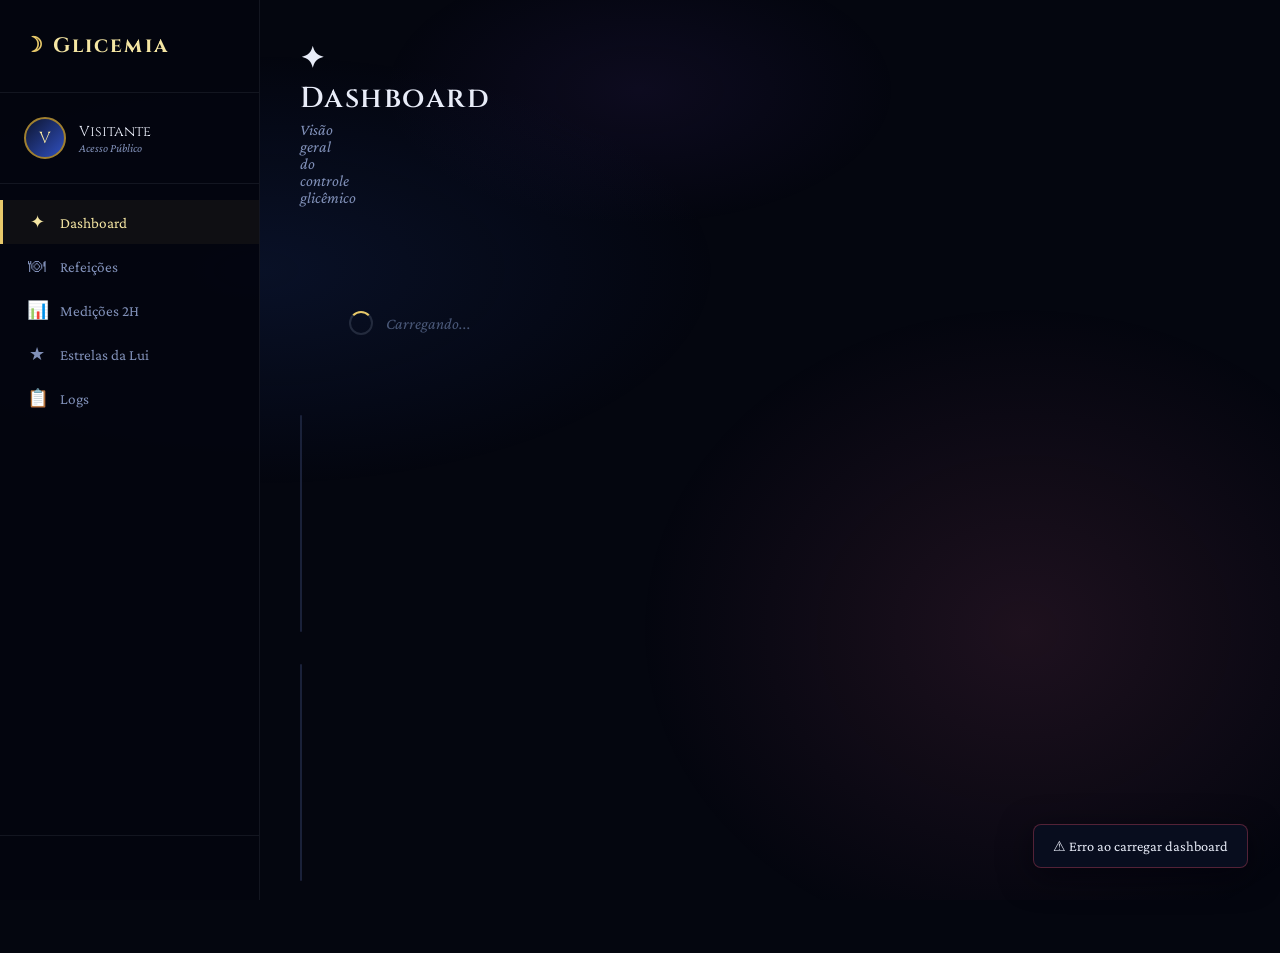
<file: index.html>
<!DOCTYPE html>
<html lang="pt-BR">
<head>
  <meta charset="UTF-8"/>
  <meta name="viewport" content="width=device-width, initial-scale=1.0"/>
  <title>Glicemia • Sistema Estrelado</title>
  <link rel="preconnect" href="https://fonts.googleapis.com">
  <link href="https://fonts.googleapis.com/css2?family=Cinzel:wght@400;600;700&family=Crimson+Pro:ital,wght@0,300;0,400;1,300&display=swap" rel="stylesheet">
  <link rel="stylesheet" href="css/style.css"/>
</head>
<body>
  <div class="stars" id="stars"></div>
  <div class="nebula"></div>
  <div style="display: flex; flex-direction: column; align-items: center; justify-content: center; height: 100vh; color: white; font-family: 'Cinzel', serif;">
    <h1 style="font-size: 3rem; margin-bottom: 1rem;">Glicemia</h1>
    <p style="font-size: 1.2rem; opacity: 0.8;">✦ Entrando no Sistema...</p>
  </div>

  <script>
    // Gerar estrelas animadas
    const starsEl = document.getElementById('stars');
    for (let i = 0; i < 200; i++) {
      const star = document.createElement('div');
      star.className = 'star';
      star.style.cssText = `left:${Math.random()*100}%; top:${Math.random()*100}%; width:${Math.random()*3+1}px; height:${Math.random()*3+1}px; animation-delay:${Math.random()*4}s; animation-duration:${Math.random()*3+2}s;`;
      starsEl.appendChild(star);
    }
    
    // Redirecionamento automático
    setTimeout(() => {
      window.location.href = 'pages/dashboard.html';
    }, 1000);
  </script>
</body>
</html>
</file>
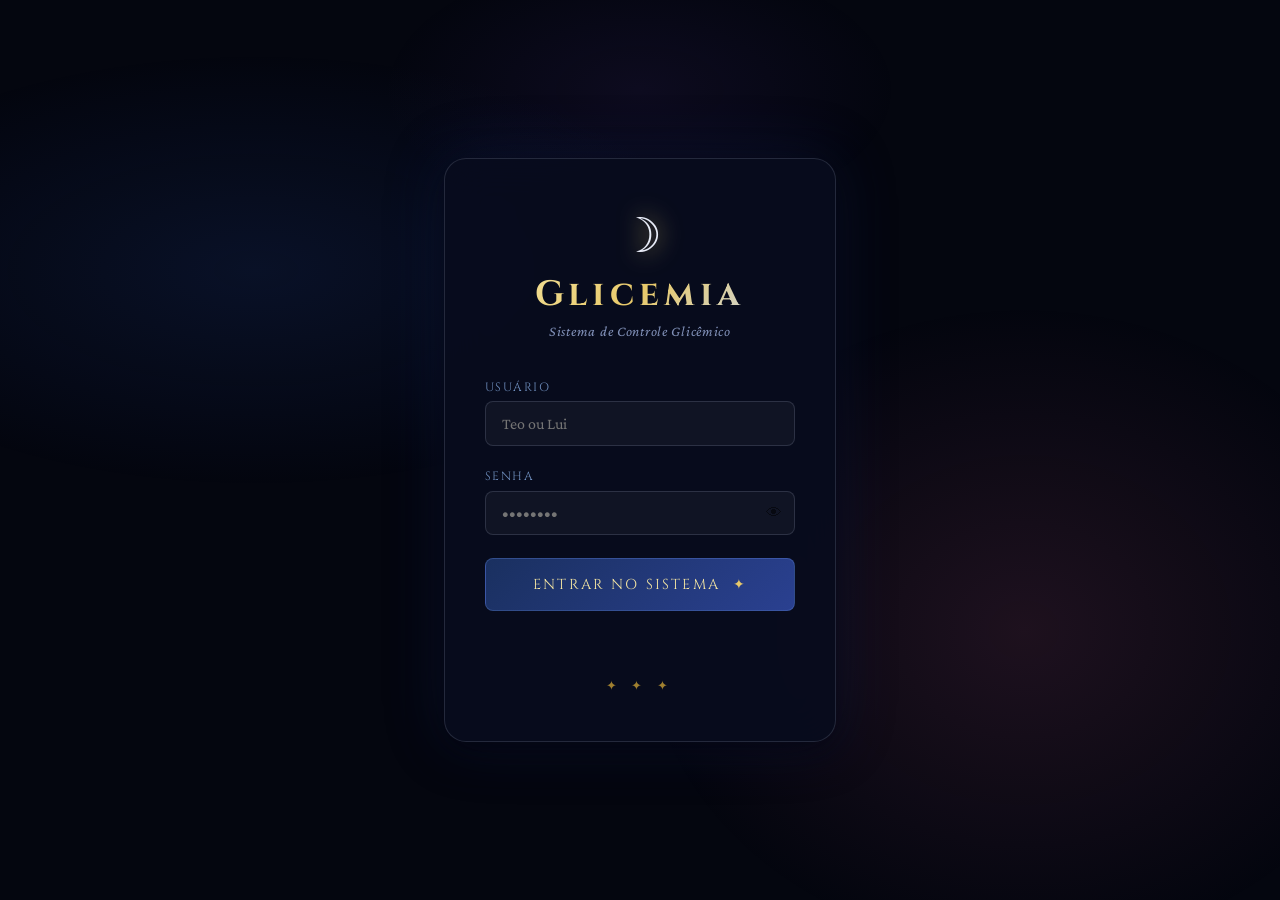
<file: frontend/index.html>
<!DOCTYPE html>
<html lang="pt-BR">
<head>
  <meta charset="UTF-8"/>
  <meta name="viewport" content="width=device-width, initial-scale=1.0"/>
  <title>Glicemia • Sistema Estrelado</title>
  <link rel="preconnect" href="https://fonts.googleapis.com">
  <link href="https://fonts.googleapis.com/css2?family=Cinzel:wght@400;600;700&family=Crimson+Pro:ital,wght@0,300;0,400;1,300&display=swap" rel="stylesheet">
  <link rel="stylesheet" href="css/style.css"/>
</head>
<body class="login-page">

  <!-- Estrelas animadas -->
  <div class="stars" id="stars"></div>
  <div class="nebula"></div>

  <main class="login-container">
    <div class="login-card">
      <div class="login-logo">
        <div class="moon-icon">☽</div>
        <h1>Glicemia</h1>
        <p class="login-subtitle">Sistema de Controle Glicêmico</p>
      </div>

      <form class="login-form" id="loginForm">
        <div class="form-group">
          <label for="username">Usuário</label>
          <input type="text" id="username" placeholder="Teo ou Lui" autocomplete="username" required/>
        </div>
        <div class="form-group">
          <label for="password">Senha</label>
          <div class="input-eye">
            <input type="password" id="password" placeholder="••••••••" autocomplete="current-password" required/>
            <button type="button" class="eye-btn" onclick="togglePassword()">👁</button>
          </div>
        </div>

        <button type="submit" class="btn-login" id="loginBtn">
          <span>Entrar no Sistema</span>
          <span class="btn-star">✦</span>
        </button>

        <div class="login-error" id="loginError"></div>
      </form>

      <div class="login-footer">
        <span class="star-deco">✦ ✦ ✦</span>
      </div>
    </div>
  </main>

  <script src="js/config.js"></script>
  <script src="js/api.js"></script>
  <script>
    // Gerar estrelas animadas
    const starsEl = document.getElementById('stars');
    for (let i = 0; i < 200; i++) {
      const star = document.createElement('div');
      star.className = 'star';
      star.style.cssText = `
        left:${Math.random()*100}%;
        top:${Math.random()*100}%;
        width:${Math.random()*3+1}px;
        height:${Math.random()*3+1}px;
        animation-delay:${Math.random()*4}s;
        animation-duration:${Math.random()*3+2}s;
      `;
      starsEl.appendChild(star);
    }

    // Redirecionar se já autenticado
    if (API.getToken()) {
      window.location.href = 'pages/dashboard.html';
    }

    function togglePassword() {
      const inp = document.getElementById('password');
      inp.type = inp.type === 'password' ? 'text' : 'password';
    }

    document.getElementById('loginForm').addEventListener('submit', async (e) => {
      e.preventDefault();
      const btn = document.getElementById('loginBtn');
      const errEl = document.getElementById('loginError');
      btn.disabled = true;
      btn.querySelector('span').textContent = 'Autenticando...';
      errEl.textContent = '';

      try {
        const data = await API.login(
          document.getElementById('username').value,
          document.getElementById('password').value
        );
        localStorage.setItem('token', data.token);
        localStorage.setItem('role', data.role);
        localStorage.setItem('username', data.username);
        window.location.href = 'pages/dashboard.html';
      } catch (err) {
        console.error('Login error:', err);
        if (err.message.includes('401')) {
          errEl.textContent = '✦ Usuário ou senha incorretos.';
        } else if (err.message.includes('403')) {
          errEl.textContent = '✦ Acesso negado pelo servidor (403).';
        } else {
          errEl.textContent = '✦ Erro de conexão com o servidor.';
        }
        btn.disabled = false;
        btn.querySelector('span').textContent = 'Entrar no Sistema';
      }
    });
  </script>
</body>
</html>
</file>
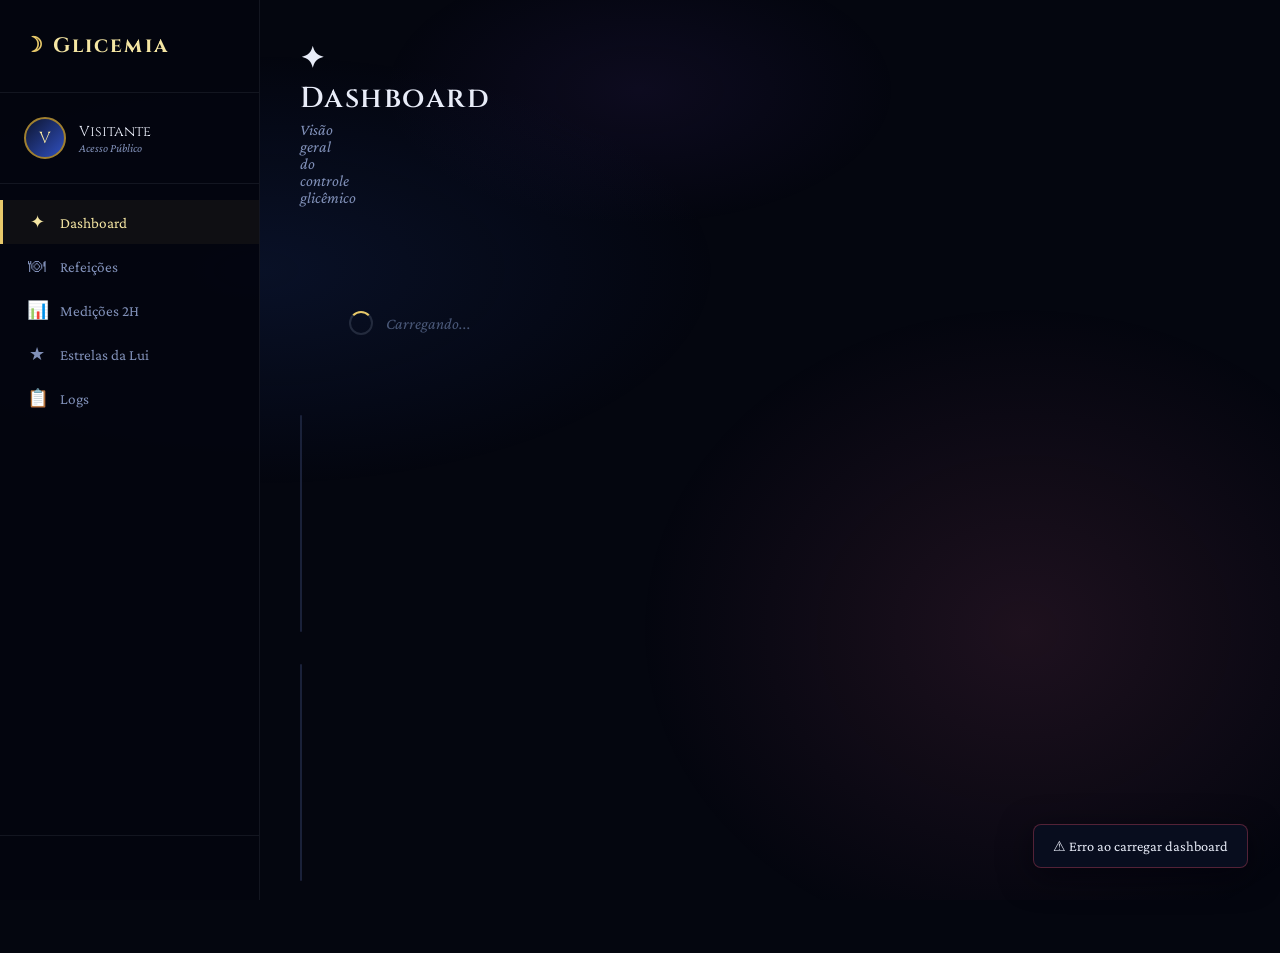
<file: pages/dashboard.html>
<!DOCTYPE html>
<html lang="pt-BR">
<head>
  <meta charset="UTF-8"/>
  <meta name="viewport" content="width=device-width, initial-scale=1.0"/>
  <title>Dashboard • Glicemia</title>
  <link rel="preconnect" href="https://fonts.googleapis.com">
  <link href="https://fonts.googleapis.com/css2?family=Cinzel:wght@400;600;700&family=Crimson+Pro:ital,wght@0,300;0,400;1,300&display=swap" rel="stylesheet">
  <link rel="stylesheet" href="../css/style.css"/>
</head>
<body>
<div class="stars" id="stars"></div>
<div class="nebula"></div>

<div class="app-layout">
  <!-- SIDEBAR -->
  <aside class="sidebar">
    <div class="sidebar-logo">
      <div class="brand"><span class="brand-moon">☽</span> Glicemia</div>
    </div>
    <div class="sidebar-user">
      <div class="user-avatar" id="sidebarAvatar">U</div>
      <div class="user-info">
        <div class="user-name" id="sidebarUsername">—</div>
        <div class="user-role" id="sidebarRole">—</div>
      </div>
    </div>
    <nav class="sidebar-nav">
      <a class="nav-item" data-page="dashboard.html" href="dashboard.html">
        <span class="nav-icon">✦</span> Dashboard
      </a>
      <a class="nav-item" data-page="refeicoes.html" href="refeicoes.html">
        <span class="nav-icon">🍽</span> Refeições
        <span class="nav-badge hidden" id="badgePendencias">0</span>
      </a>
      <a class="nav-item" data-page="medicoes.html" href="medicoes.html">
        <span class="nav-icon">📊</span> Medições 2H
      </a>
      <a class="nav-item" data-page="estrelas.html" href="estrelas.html">
        <span class="nav-icon">★</span> Estrelas da Lui
      </a>
      <a class="nav-item admin-only" data-page="logs.html" href="logs.html">
        <span class="nav-icon">📋</span> Logs
      </a>
    </nav>
    <div class="sidebar-bottom">
      <button class="btn-logout" id="btnLogout">↩ Sair</button>
    </div>
  </aside>

  <!-- MAIN -->
  <main class="main-content">
    <div class="page-header">
      <h1 class="page-title">✦ Dashboard</h1>
      <p class="page-subtitle">Visão geral do controle glicêmico</p>
    </div>

    <!-- ALERTAS -->
    <div class="alerts-section" id="alertsSection"></div>

    <!-- CARDS MÉTRICAS -->
    <div class="cards-grid" id="cardsGrid">
      <div class="loading"><div class="spinner"></div> Carregando...</div>
    </div>

    <!-- PENDÊNCIAS -->
    <div class="table-section" id="pendenciasSection" style="margin-bottom:2rem">
      <div class="table-header">
        <span class="table-title">⏳ Medições Pendentes</span>
        <a href="medicoes.html" class="btn btn-ghost text-sm">Ver todas</a>
      </div>
      <div id="pendenciasBody"><div class="loading"><div class="spinner"></div></div></div>
    </div>

    <!-- HISTÓRICO -->
    <div class="table-section">
      <div class="table-header">
        <span class="table-title">🍽 Últimas Refeições</span>
        <a href="refeicoes.html" class="btn btn-ghost text-sm">Ver todas</a>
      </div>
      <div id="historico" style="overflow-x:auto">
        <div class="loading"><div class="spinner"></div></div>
      </div>
    </div>
  </main>
</div>

<script src="../js/config.js"></script>
<script src="../js/api.js"></script>
<script>
// Estrelas de fundo
const starsEl = document.getElementById('stars');
for (let i = 0; i < 150; i++) {
  const s = document.createElement('div');
  s.className = 'star';
  s.style.cssText = `left:${Math.random()*100}%;top:${Math.random()*100}%;width:${Math.random()*2+1}px;height:${Math.random()*2+1}px;animation-delay:${Math.random()*4}s;animation-duration:${Math.random()*3+2}s`;
  starsEl.appendChild(s);
}

UI.setupNav();

async function loadDashboard() {
  try {
    const data = await API.getDashboard();

    // Alertas
    const alertsEl = document.getElementById('alertsSection');
    if (data.alertas && data.alertas.length) {
      alertsEl.innerHTML = data.alertas.map(a => {
        const cls = a.includes('CRÍTICO') ? 'alert-danger' : a.includes('elevada') ? 'alert-warning' : 'alert-info';
        return `<div class="alert ${cls}">${a}</div>`;
      }).join('');
    }

    // Badge pendências
    if (data.pendencias && data.pendencias.length) {
      const b = document.getElementById('badgePendencias');
      b.textContent = data.pendencias.length;
      b.classList.remove('hidden');
    }

    // CARDS
    const glicemiaClass = UI.glicemiaClass(data.ultimaGlicemia);
    const glicemiaStatus = data.statusUltimaGlicemia === 'NORMAL' ? '✦ Nível seguro'
      : data.statusUltimaGlicemia === 'PERIGO_BAIXO' ? '⬇ Hipoglicemia!'
      : data.statusUltimaGlicemia === 'PERIGO_ALTO' ? '⬆ Hiperglicemia!'
      : 'Sem leitura';

    document.getElementById('cardsGrid').innerHTML = `
      <div class="card ${glicemiaClass}">
        <div class="card-label">💉 Última Glicemia</div>
        <div class="card-value">${data.ultimaGlicemia ?? '—'}<span class="card-unit">mg/dL</span></div>
        <div class="card-status">${glicemiaStatus}</div>
      </div>
      <div class="card">
        <div class="card-label">⏳ Pendências</div>
        <div class="card-value">${data.pendencias?.length ?? 0}</div>
        <div class="card-status text-muted">medições aguardando</div>
      </div>
      <div class="card">
        <div class="card-label">📈 Taxa de Medições</div>
        <div class="card-value">${data.taxaMedicoes}<span class="card-unit">%</span></div>
        <div class="progress-bar-wrap"><div class="progress-bar" style="width:${data.taxaMedicoes}%"></div></div>
      </div>
      <div class="card">
        <div class="card-label">★ Estrelas da Lui</div>
        <div class="card-value" style="color:var(--star-gold)">${data.totalEstrelas ?? 0}</div>
        <div class="card-status text-muted">pontos conquistados</div>
      </div>
    `;

    // Pendências
    const pendBody = document.getElementById('pendenciasBody');
    if (!data.pendencias || data.pendencias.length === 0) {
      pendBody.innerHTML = '<div class="empty-state"><div class="empty-icon">✓</div><p>Nenhuma medição pendente</p></div>';
    } else {
      pendBody.innerHTML = `<table>
        <thead><tr><th>Refeição</th><th>Medição prevista</th><th>Status</th><th>Ação</th></tr></thead>
        <tbody>${data.pendencias.map(p => `
          <tr>
            <td>${p.tipoRefeicao}</td>
            <td>${UI.formatDateTime(p.horarioPrevisto)}</td>
            <td>${p.atrasada ? '<span class="badge badge-danger">⚠ Atrasada</span>' : UI.statusBadge('PENDENTE')}</td>
            <td><a href="medicoes.html?refeicaoId=${p.refeicaoId}" class="btn btn-primary">Registrar</a></td>
          </tr>
        `).join('')}</tbody>
      </table>`;
    }

    // Histórico
    const histEl = document.getElementById('historico');
    if (!data.ultimasRefeicoes || data.ultimasRefeicoes.length === 0) {
      histEl.innerHTML = '<div class="empty-state"><div class="empty-icon">🍽</div><p>Nenhuma refeição registrada</p></div>';
    } else {
      histEl.innerHTML = `<table>
        <thead><tr><th>Tipo</th><th>Início</th><th>Usuário</th><th>Glicemia antes</th></tr></thead>
        <tbody>${data.ultimasRefeicoes.map(r => `
          <tr>
            <td>${r.tipoDescricao}</td>
            <td>${UI.formatDateTime(r.horarioInicio)}</td>
            <td>${r.usuarioUsername}</td>
            <td class="${r.valorAntes < 50 || r.valorAntes > 150 ? 'text-red' : 'text-green'}">${r.valorAntes} mg/dL</td>
          </tr>
        `).join('')}</tbody>
      </table>`;
    }

  } catch (err) {
    console.error(err);
    UI.toast('Erro ao carregar dashboard', 'error');
  }
}

loadDashboard();
</script>
</body>
</html>
</file>
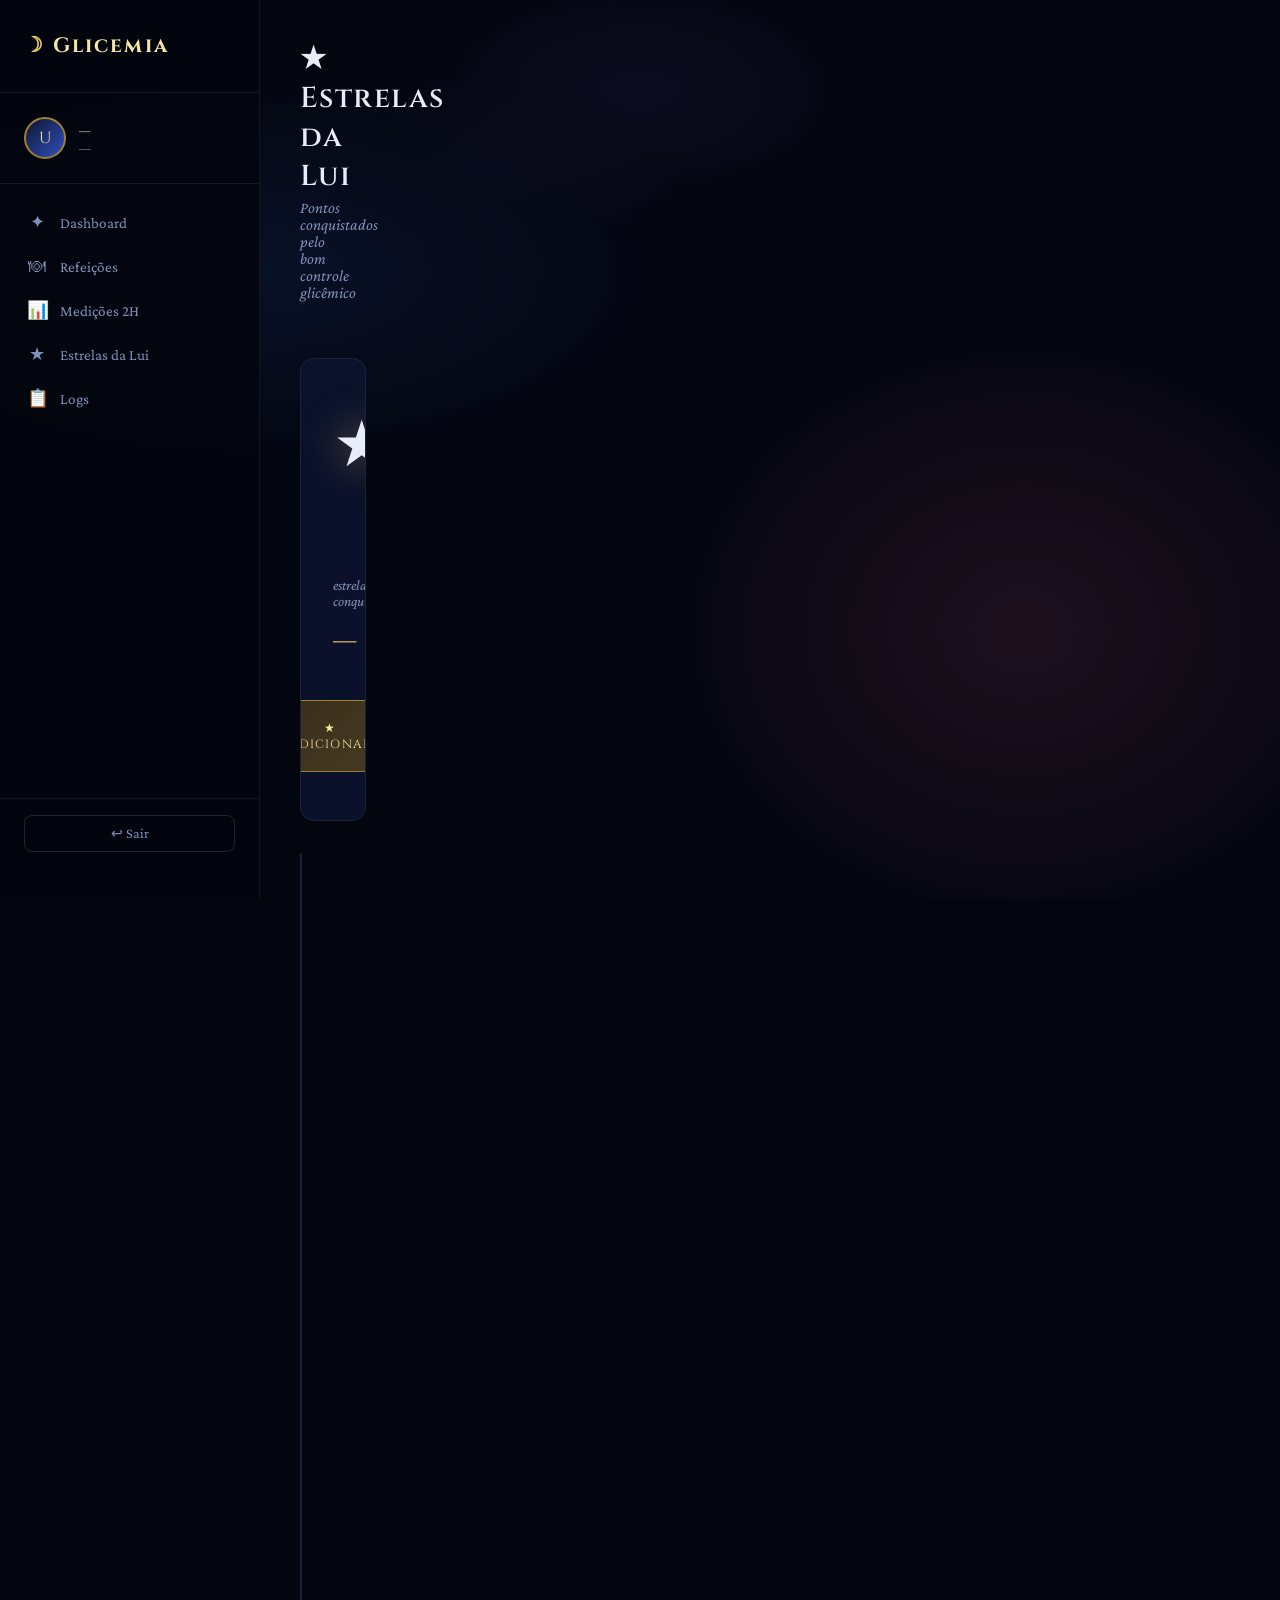
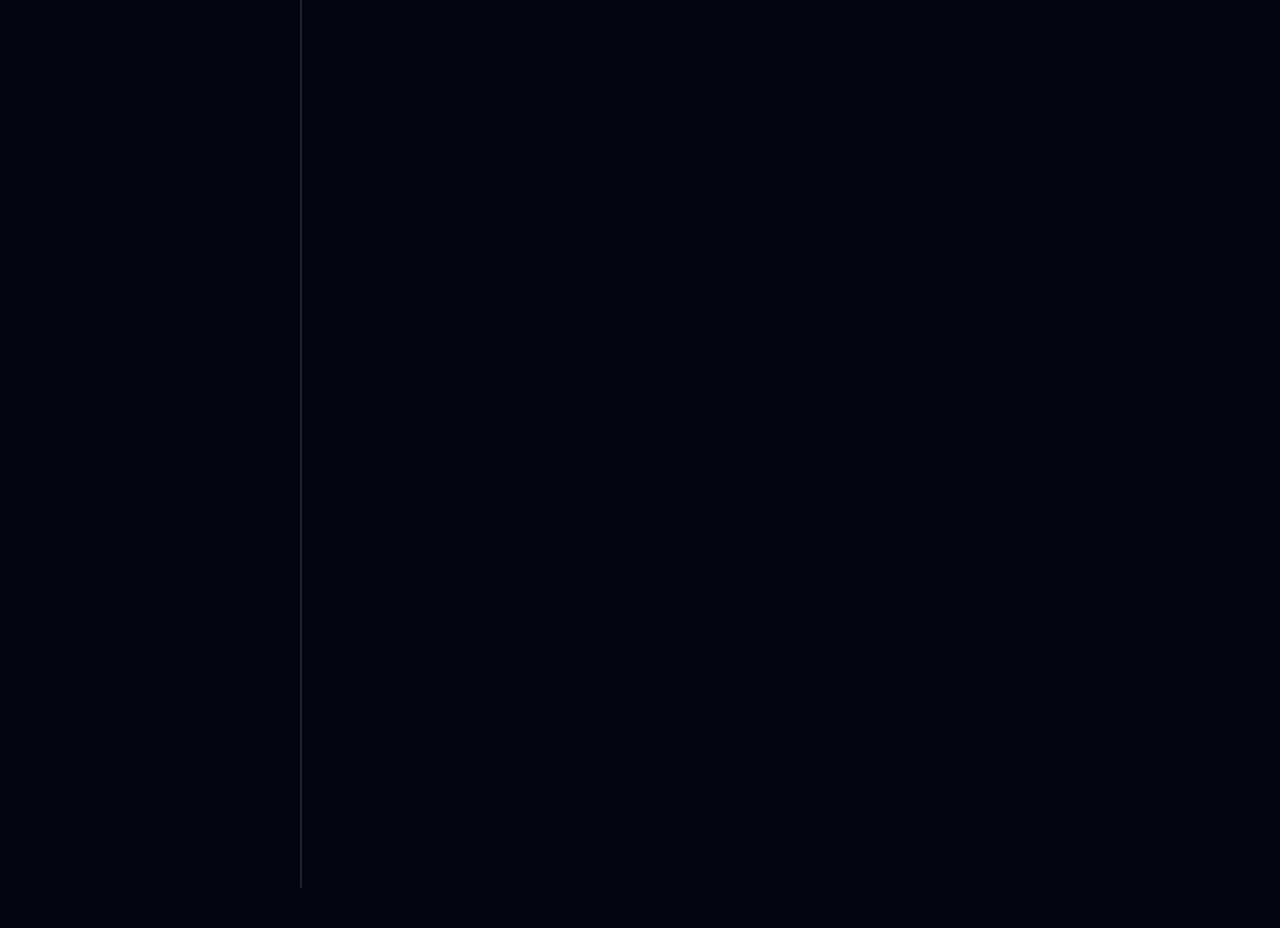
<file: pages/estrelas.html>
<!DOCTYPE html>
<html lang="pt-BR">
<head>
  <meta charset="UTF-8"/>
  <meta name="viewport" content="width=device-width, initial-scale=1.0"/>
  <title>Estrelas da Lui • Glicemia</title>
  <link rel="preconnect" href="https://fonts.googleapis.com">
  <link href="https://fonts.googleapis.com/css2?family=Cinzel:wght@400;600;700&family=Crimson+Pro:ital,wght@0,300;0,400;1,300&display=swap" rel="stylesheet">
  <link rel="stylesheet" href="../css/style.css"/>
</head>
<body>
<div class="stars" id="stars"></div>
<div class="nebula"></div>

<div class="app-layout">
  <aside class="sidebar">
    <div class="sidebar-logo"><div class="brand"><span class="brand-moon">☽</span> Glicemia</div></div>
    <div class="sidebar-user">
      <div class="user-avatar" id="sidebarAvatar">U</div>
      <div class="user-info">
        <div class="user-name" id="sidebarUsername">—</div>
        <div class="user-role" id="sidebarRole">—</div>
      </div>
    </div>
    <nav class="sidebar-nav">
      <a class="nav-item" data-page="dashboard.html" href="dashboard.html"><span class="nav-icon">✦</span> Dashboard</a>
      <a class="nav-item" data-page="refeicoes.html" href="refeicoes.html"><span class="nav-icon">🍽</span> Refeições</a>
      <a class="nav-item" data-page="medicoes.html" href="medicoes.html"><span class="nav-icon">📊</span> Medições 2H</a>
      <a class="nav-item" data-page="estrelas.html" href="estrelas.html"><span class="nav-icon">★</span> Estrelas da Lui</a>
      <a class="nav-item admin-only" data-page="logs.html" href="logs.html"><span class="nav-icon">📋</span> Logs</a>
    </nav>
    <div class="sidebar-bottom"><button class="btn-logout" id="btnLogout">↩ Sair</button></div>
  </aside>

  <main class="main-content">
    <div class="page-header">
      <h1 class="page-title">★ Estrelas da Lui</h1>
      <p class="page-subtitle">Pontos conquistados pelo bom controle glicêmico</p>
    </div>

    <!-- CARD ESTRELAS PRINCIPAL -->
    <div class="card" style="max-width:480px;margin:0 auto 2rem;text-align:center;padding:3rem 2rem;">
      <div style="font-size:4rem;margin-bottom:0.5rem;filter:drop-shadow(0 0 20px rgba(232,201,106,0.5))">★</div>
      <div class="stars-count" id="estrelasCount">—</div>
      <div class="stars-label">estrelas conquistadas</div>
      <div class="stars-visual" id="estrelasVisual" style="margin-top:1rem;color:var(--star-gold)">—</div>

      <!-- CONTROLES ADMIN -->
      <div class="stars-controls admin-only" id="adminControls" style="margin-top:2rem">
        <div style="display:flex;align-items:center;gap:1rem;justify-content:center;flex-wrap:wrap">
          <div style="display:flex;align-items:center;gap:0.5rem">
            <button class="btn-star-ctrl btn-star-rm" onclick="modificar(-1)" title="Remover 1 estrela">−</button>
            <input type="number" id="qtdEstrelas" value="1" min="1" max="100"
              style="width:70px;text-align:center;padding:0.5rem;background:rgba(255,255,255,0.05);
                     border:1px solid var(--border-mid);border-radius:8px;color:var(--text-primary);font-size:1.1rem"/>
            <button class="btn-star-ctrl btn-star-add" onclick="modificar(1)" title="Adicionar 1 estrela">+</button>
          </div>
        </div>
        <div style="display:flex;gap:0.8rem;justify-content:center;margin-top:1rem">
          <button class="btn btn-gold" onclick="modificarQtd(1)">★ Adicionar</button>
          <button class="btn btn-danger" onclick="modificarQtd(-1)">✕ Remover</button>
        </div>
        <p class="text-muted text-sm" style="margin-top:0.8rem;font-style:italic">
          Apenas o administrador pode modificar as estrelas da Lui
        </p>
      </div>

      <!-- MENSAGEM USUÁRIO -->
      <div id="userMsg" class="hidden" style="margin-top:1.5rem">
        <p style="color:var(--text-secondary);font-style:italic;font-size:0.95rem">
          Continue assim, Lui! Cada estrela representa seu dedicação ao controle glicêmico ✦
        </p>
      </div>
    </div>

    <!-- INFORMAÇÕES -->
    <div class="table-section" style="max-width:480px;margin:0 auto">
      <div class="table-header">
        <span class="table-title">ℹ Como funcionam as estrelas?</span>
      </div>
      <div style="padding:1.5rem;color:var(--text-secondary);font-size:0.95rem;line-height:1.8">
        <p>★ <strong style="color:var(--text-primary)">O que são:</strong> As estrelas são pontos de recompensa pelo bom controle glicêmico e cumprimento das medições.</p>
        <br>
        <p>★ <strong style="color:var(--text-primary)">Quem concede:</strong> Apenas o administrador (Teo) pode adicionar ou remover estrelas.</p>
        <br>
        <p>★ <strong style="color:var(--text-primary)">Como ganhar:</strong> Registrando todas as medições, mantendo a glicemia na faixa segura (50–150 mg/dL) e cumprindo as pendências no prazo.</p>
      </div>
    </div>
  </main>
</div>

<script src="../js/config.js"></script>
<script src="../js/api.js"></script>
<script>
// Estrelas de fundo
const starsEl = document.getElementById('stars');
for (let i = 0; i < 180; i++) {
  const s = document.createElement('div');
  s.className = 'star';
  s.style.cssText = `left:${Math.random()*100}%;top:${Math.random()*100}%;width:${Math.random()*2.5+0.5}px;height:${Math.random()*2.5+0.5}px;animation-delay:${Math.random()*5}s;animation-duration:${Math.random()*4+2}s`;
  starsEl.appendChild(s);
}


UI.setupNav();

const isAdmin = API.isAdmin();

// Exibe/oculta seções
if (!isAdmin) {
  document.getElementById('userMsg').classList.remove('hidden');
}

async function loadEstrelas() {
  try {
    const data = await API.getEstrelas();
    const qtd = data.quantidade ?? 0;
    document.getElementById('estrelasCount').textContent = qtd;
    // Visual: exibir estrelas (máx 30 na tela)
    const visual = '★'.repeat(Math.min(qtd, 30)) + (qtd > 30 ? ` +${qtd - 30}` : '');
    document.getElementById('estrelasVisual').textContent = visual || '—';
  } catch (err) {
    UI.toast('Erro ao carregar estrelas', 'error');
  }
}

async function modificar(sinal) {
  const qtd = parseInt(document.getElementById('qtdEstrelas').value) || 1;
  await modificarQtd(sinal, qtd);
}

async function modificarQtd(sinal, qtdOverride) {
  const qtd = qtdOverride ?? parseInt(document.getElementById('qtdEstrelas').value) || 1;
  try {
    let data;
    if (sinal > 0) {
      data = await API.addEstrela(qtd);
      UI.toast(`★ ${qtd} estrela(s) adicionada(s)! Total: ${data.quantidade}`);
    } else {
      data = await API.removeEstrela(qtd);
      UI.toast(`Removida(s) ${qtd} estrela(s). Total: ${data.quantidade}`);
    }
    document.getElementById('estrelasCount').textContent = data.quantidade;
    const visual = '★'.repeat(Math.min(data.quantidade, 30)) + (data.quantidade > 30 ? ` +${data.quantidade - 30}` : '');
    document.getElementById('estrelasVisual').textContent = visual || '—';
    // Animação
    const countEl = document.getElementById('estrelasCount');
    countEl.style.transform = 'scale(1.3)';
    countEl.style.transition = 'transform 0.3s ease';
    setTimeout(() => { countEl.style.transform = 'scale(1)'; }, 300);
  } catch (err) {
    UI.toast('Erro: ' + err.message, 'error');
  }
}

loadEstrelas();
</script>
</body>
</html>
</file>
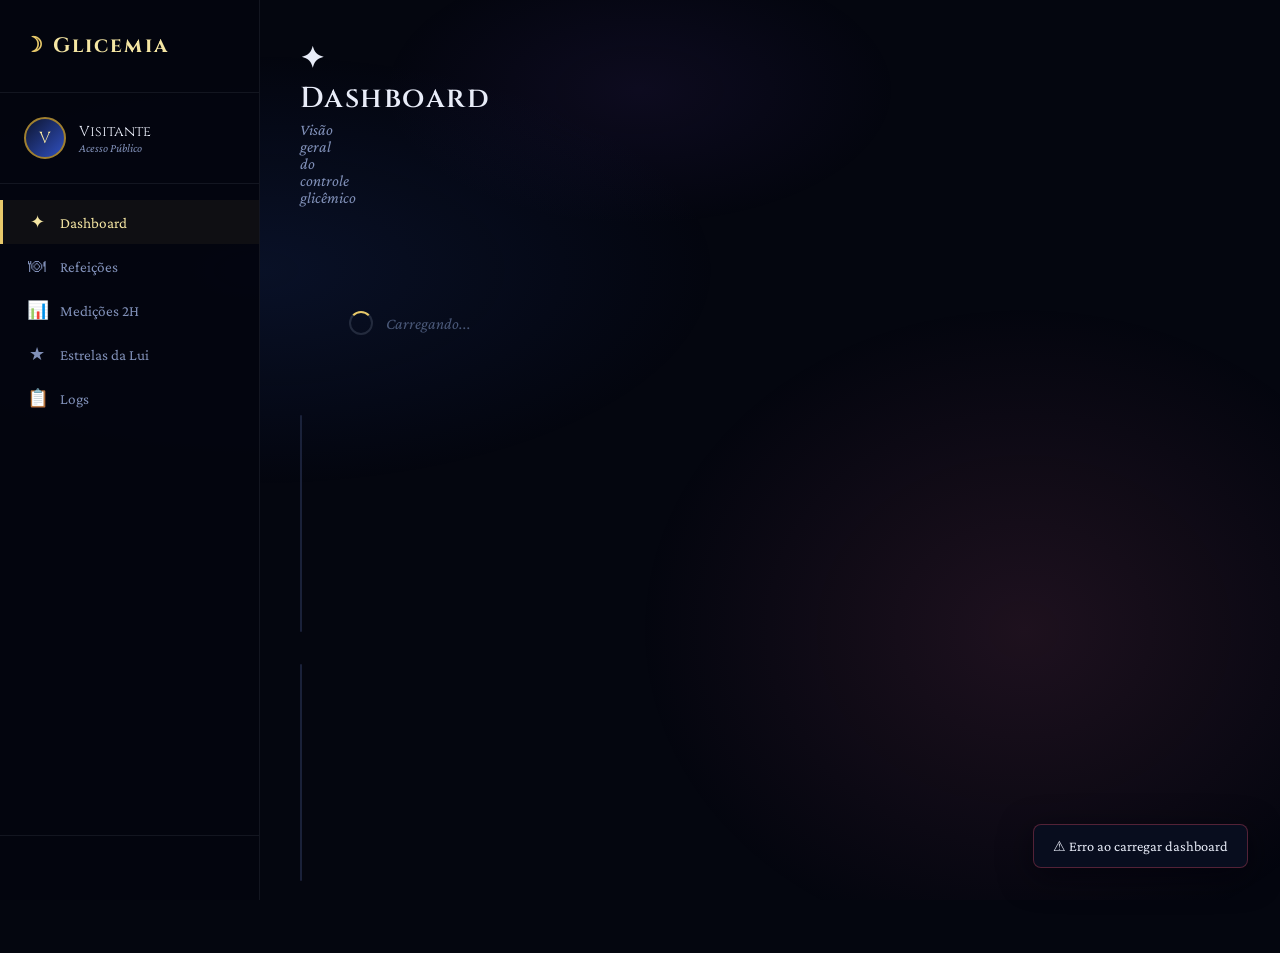
<file: pages/logs.html>
<!DOCTYPE html>
<html lang="pt-BR">
<head>
  <meta charset="UTF-8"/>
  <meta name="viewport" content="width=device-width, initial-scale=1.0"/>
  <title>Logs • Glicemia</title>
  <link rel="preconnect" href="https://fonts.googleapis.com">
  <link href="https://fonts.googleapis.com/css2?family=Cinzel:wght@400;600;700&family=Crimson+Pro:ital,wght@0,300;0,400;1,300&display=swap" rel="stylesheet">
  <link rel="stylesheet" href="../css/style.css"/>
</head>
<body>
<div class="stars" id="stars"></div>
<div class="nebula"></div>

<div class="app-layout">
  <aside class="sidebar">
    <div class="sidebar-logo"><div class="brand"><span class="brand-moon">☽</span> Glicemia</div></div>
    <div class="sidebar-user">
      <div class="user-avatar" id="sidebarAvatar">U</div>
      <div class="user-info">
        <div class="user-name" id="sidebarUsername">—</div>
        <div class="user-role" id="sidebarRole">—</div>
      </div>
    </div>
    <nav class="sidebar-nav">
      <a class="nav-item" data-page="dashboard.html" href="dashboard.html"><span class="nav-icon">✦</span> Dashboard</a>
      <a class="nav-item" data-page="refeicoes.html" href="refeicoes.html"><span class="nav-icon">🍽</span> Refeições</a>
      <a class="nav-item" data-page="medicoes.html" href="medicoes.html"><span class="nav-icon">📊</span> Medições 2H</a>
      <a class="nav-item" data-page="estrelas.html" href="estrelas.html"><span class="nav-icon">★</span> Estrelas da Lui</a>
      <a class="nav-item admin-only" data-page="logs.html" href="logs.html"><span class="nav-icon">📋</span> Logs</a>
    </nav>
    <div class="sidebar-bottom"><button class="btn-logout" id="btnLogout">↩ Sair</button></div>
  </aside>

  <main class="main-content">
    <div class="page-header" style="display:flex;align-items:center;justify-content:space-between">
      <div>
        <h1 class="page-title">📋 Logs de Auditoria</h1>
        <p class="page-subtitle">Histórico completo de ações no sistema</p>
      </div>
      <div style="display:flex;gap:0.8rem;align-items:center">
        <select id="filtroAcao" class="form-group" style="margin:0;padding:0.5rem 0.8rem;font-size:0.85rem;min-width:160px" onchange="aplicarFiltro()">
          <option value="">Todas as ações</option>
          <option value="CRIAR_REFEICAO">Criar Refeição</option>
          <option value="EDITAR_REFEICAO">Editar Refeição</option>
          <option value="DELETAR_REFEICAO">Deletar Refeição</option>
          <option value="REGISTRAR_MEDICAO_2H">Medição 2H</option>
          <option value="ADICIONAR_ESTRELA">Adicionar Estrela</option>
          <option value="REMOVER_ESTRELA">Remover Estrela</option>
        </select>
        <button class="btn btn-ghost" onclick="loadLogs()">↻ Atualizar</button>
      </div>
    </div>

    <!-- STATS -->
    <div class="cards-grid" id="statsCards" style="margin-bottom:2rem">
      <div class="loading"><div class="spinner"></div></div>
    </div>

    <!-- TABELA LOGS -->
    <div class="table-section">
      <div class="table-header">
        <span class="table-title">📋 Últimas 50 ações</span>
        <span class="text-sm text-muted" id="countLogs"></span>
      </div>
      <div id="tabelaLogs" style="overflow-x:auto">
        <div class="loading"><div class="spinner"></div> Carregando logs...</div>
      </div>
    </div>
  </main>
</div>

<script src="../js/config.js"></script>
<script src="../js/api.js"></script>
<script>
// Estrelas de fundo
const starsEl = document.getElementById('stars');
for (let i = 0; i < 100; i++) {
  const s = document.createElement('div');
  s.className = 'star';
  s.style.cssText = `left:${Math.random()*100}%;top:${Math.random()*100}%;width:${Math.random()*2+0.5}px;height:${Math.random()*2+0.5}px;animation-delay:${Math.random()*4}s;animation-duration:${Math.random()*3+2}s`;
  starsEl.appendChild(s);
}


UI.setupNav();

// Redirecionar se não for admin
if (!API.isAdmin()) {
  window.location.href = 'dashboard.html';
  throw 0;
}

let todosLogs = [];

const acaoLabel = {
  CRIAR_REFEICAO:     { icon: '🍽', label: 'Criar Refeição', cls: 'badge-done' },
  EDITAR_REFEICAO:    { icon: '✏', label: 'Editar Refeição', cls: 'badge-pending' },
  DELETAR_REFEICAO:   { icon: '🗑', label: 'Deletar Refeição', cls: 'badge-danger' },
  REGISTRAR_MEDICAO_2H: { icon: '📊', label: 'Medição 2H', cls: 'badge-normal' },
  ADICIONAR_ESTRELA:  { icon: '★', label: 'Adicionar Estrela', cls: 'badge-normal' },
  REMOVER_ESTRELA:    { icon: '☆', label: 'Remover Estrela', cls: 'badge-danger' },
};

function badgeAcao(acao) {
  const info = acaoLabel[acao] || { icon: '•', label: acao, cls: 'badge-done' };
  return `<span class="badge ${info.cls}">${info.icon} ${info.label}</span>`;
}

async function loadLogs() {
  const el = document.getElementById('tabelaLogs');
  el.innerHTML = '<div class="loading"><div class="spinner"></div></div>';
  try {
    todosLogs = await API.getLogs();

    // Stats
    const counts = {};
    todosLogs.forEach(l => { counts[l.acao] = (counts[l.acao] || 0) + 1; });
    document.getElementById('statsCards').innerHTML = `
      <div class="card"><div class="card-label">📋 Total de Ações</div><div class="card-value">${todosLogs.length}</div></div>
      <div class="card"><div class="card-label">🍽 Refeições</div><div class="card-value">${(counts.CRIAR_REFEICAO||0)}</div><div class="card-status text-muted">registradas</div></div>
      <div class="card"><div class="card-label">📊 Medições 2H</div><div class="card-value">${(counts.REGISTRAR_MEDICAO_2H||0)}</div><div class="card-status text-muted">realizadas</div></div>
      <div class="card"><div class="card-label">★ Estrelas</div><div class="card-value" style="color:var(--star-gold)">${(counts.ADICIONAR_ESTRELA||0)}</div><div class="card-status text-muted">concedidas</div></div>
    `;

    aplicarFiltro();
  } catch (err) {
    el.innerHTML = `<div class="empty-state"><p class="text-red">Erro: ${err.message}</p></div>`;
  }
}

function aplicarFiltro() {
  const filtro = document.getElementById('filtroAcao').value;
  const lista = filtro ? todosLogs.filter(l => l.acao === filtro) : todosLogs;
  const el = document.getElementById('tabelaLogs');
  document.getElementById('countLogs').textContent = `${lista.length} registro(s)`;

  if (!lista.length) {
    el.innerHTML = '<div class="empty-state"><div class="empty-icon">📋</div><p>Nenhum registro encontrado</p></div>';
    return;
  }

  el.innerHTML = `<table>
    <thead><tr>
      <th>Data/Hora</th><th>Usuário</th><th>Ação</th><th>Detalhes</th>
    </tr></thead>
    <tbody>${lista.map(l => `
      <tr>
        <td style="white-space:nowrap;color:var(--text-dim)">${UI.formatDateTime(l.timestamp)}</td>
        <td>
          <span style="font-family:'Cinzel',serif;font-size:0.85rem;color:${l.usuario === 'Teo' ? 'var(--star-gold)' : 'var(--moon-blue)'}">
            ${l.usuario || 'SISTEMA'}
          </span>
        </td>
        <td>${badgeAcao(l.acao)}</td>
        <td class="text-muted" style="font-size:0.85rem;max-width:300px">${l.detalhes || '—'}</td>
      </tr>
    `).join('')}</tbody>
  </table>`;
}

loadLogs();
</script>
</body>
</html>
</file>
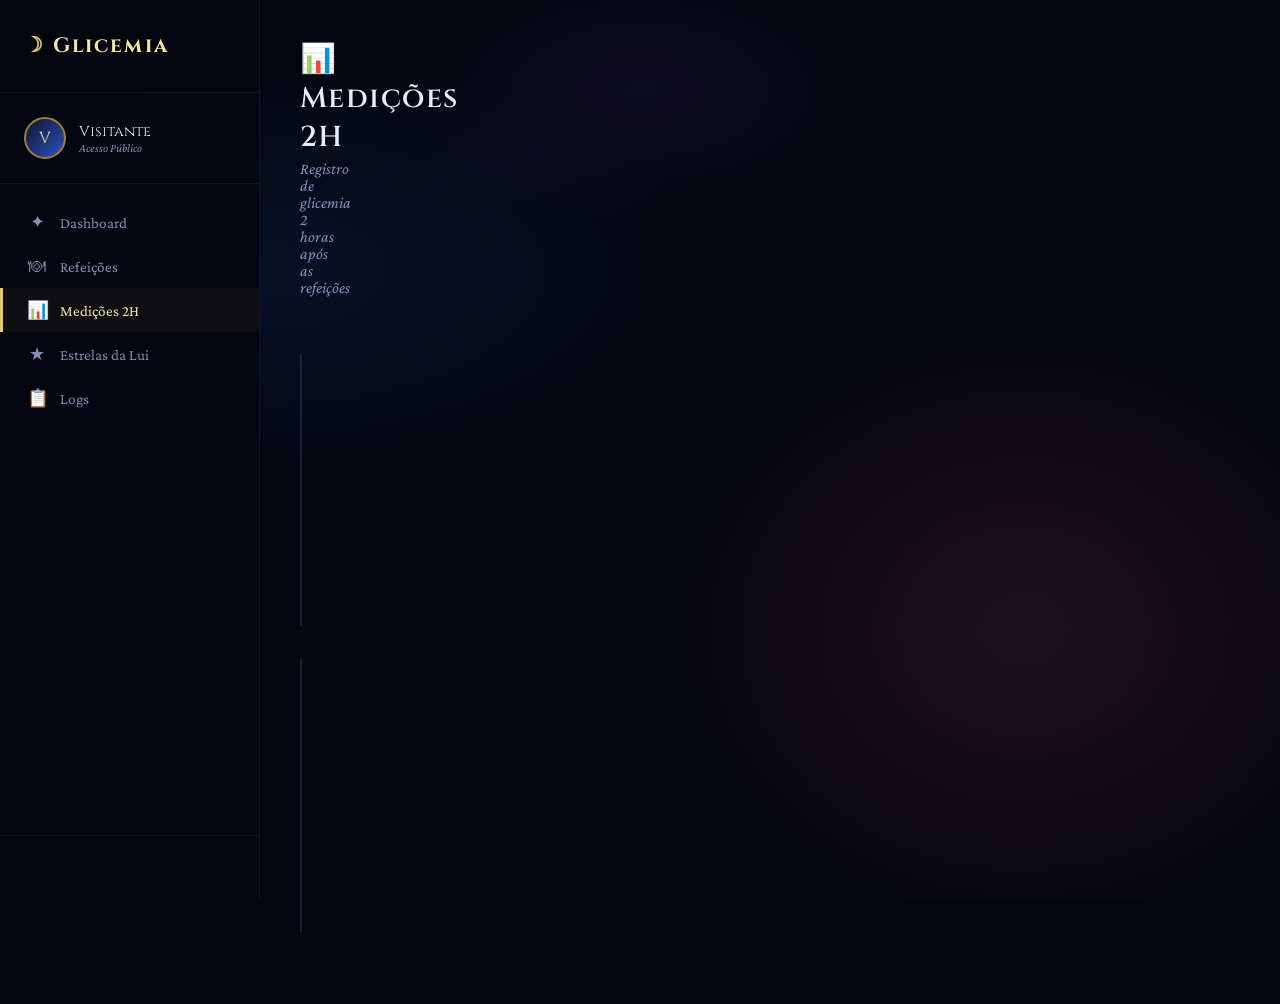
<file: pages/medicoes.html>
<!DOCTYPE html>
<html lang="pt-BR">
<head>
  <meta charset="UTF-8"/>
  <meta name="viewport" content="width=device-width, initial-scale=1.0"/>
  <title>Medições 2H • Glicemia</title>
  <link rel="preconnect" href="https://fonts.googleapis.com">
  <link href="https://fonts.googleapis.com/css2?family=Cinzel:wght@400;600;700&family=Crimson+Pro:ital,wght@0,300;0,400;1,300&display=swap" rel="stylesheet">
  <link rel="stylesheet" href="../css/style.css"/>
</head>
<body>
<div class="stars" id="stars"></div>
<div class="nebula"></div>

<div class="app-layout">
  <aside class="sidebar">
    <div class="sidebar-logo"><div class="brand"><span class="brand-moon">☽</span> Glicemia</div></div>
    <div class="sidebar-user">
      <div class="user-avatar" id="sidebarAvatar">U</div>
      <div class="user-info">
        <div class="user-name" id="sidebarUsername">—</div>
        <div class="user-role" id="sidebarRole">—</div>
      </div>
    </div>
    <nav class="sidebar-nav">
      <a class="nav-item" data-page="dashboard.html" href="dashboard.html"><span class="nav-icon">✦</span> Dashboard</a>
      <a class="nav-item" data-page="refeicoes.html" href="refeicoes.html"><span class="nav-icon">🍽</span> Refeições</a>
      <a class="nav-item" data-page="medicoes.html" href="medicoes.html"><span class="nav-icon">📊</span> Medições 2H</a>
      <a class="nav-item" data-page="estrelas.html" href="estrelas.html"><span class="nav-icon">★</span> Estrelas da Lui</a>
      <a class="nav-item admin-only" data-page="logs.html" href="logs.html"><span class="nav-icon">📋</span> Logs</a>
    </nav>
    <div class="sidebar-bottom"><button class="btn-logout" id="btnLogout">↩ Sair</button></div>
  </aside>

  <main class="main-content">
    <div class="page-header">
      <h1 class="page-title">📊 Medições 2H</h1>
      <p class="page-subtitle">Registro de glicemia 2 horas após as refeições</p>
    </div>

    <!-- PENDÊNCIAS PARA REGISTRAR -->
    <div class="table-section" style="margin-bottom:2rem">
      <div class="table-header">
        <span class="table-title">⏳ Pendências para Registrar</span>
        <span class="text-sm text-muted" id="countPend"></span>
      </div>
      <div id="pendenciasBody"><div class="loading"><div class="spinner"></div> Carregando...</div></div>
    </div>

    <!-- HISTÓRICO DE MEDIÇÕES -->
    <div class="table-section">
      <div class="table-header">
        <span class="table-title">✦ Histórico de Medições</span>
      </div>
      <div id="historicoBody"><div class="loading"><div class="spinner"></div> Carregando...</div></div>
    </div>
  </main>
</div>

<!-- MODAL REGISTRAR MEDIÇÃO -->
<div class="modal-overlay hidden" id="modalMedicao">
  <div class="modal">
    <div class="modal-header">
      <span class="modal-title">📊 Registrar Medição 2H</span>
      <button class="modal-close" onclick="fecharModal()">✕</button>
    </div>
    <div style="margin-bottom:1rem;padding:0.8rem;background:rgba(232,201,106,0.06);border:1px solid rgba(232,201,106,0.15);border-radius:8px;">
      <div class="text-sm text-muted">Refeição</div>
      <div style="font-family:'Cinzel',serif;color:var(--star-pale)" id="infoRefeicao">—</div>
      <div class="text-sm text-muted mt-1">Medição prevista para: <span id="infoHorario" style="color:var(--amber-warn)">—</span></div>
    </div>
    <form id="formMedicao">
      <input type="hidden" id="mRefeicaoId"/>
      <div class="form-group">
        <label>Horário da Medição *</label>
        <input type="datetime-local" id="mHorario" required/>
      </div>
      <div class="form-group">
        <label>Valor da Glicemia (mg/dL) *</label>
        <input type="number" id="mValor" min="0" max="600" placeholder="Ex: 115" required/>
      </div>
      <div class="form-group">
        <label>Observação</label>
        <textarea id="mObservacao" rows="2" placeholder="Opcional..."></textarea>
      </div>
      <div class="modal-footer">
        <button type="button" class="btn btn-ghost" onclick="fecharModal()">Cancelar</button>
        <button type="submit" class="btn btn-primary" id="btnSalvar">✦ Registrar</button>
      </div>
    </form>
  </div>
</div>

<script src="../js/config.js"></script>
<script src="../js/api.js"></script>
<script>
// Estrelas de fundo
const starsEl = document.getElementById('stars');
for (let i = 0; i < 120; i++) {
  const s = document.createElement('div');
  s.className = 'star';
  s.style.cssText = `left:${Math.random()*100}%;top:${Math.random()*100}%;width:${Math.random()*2+1}px;height:${Math.random()*2+1}px;animation-delay:${Math.random()*4}s;animation-duration:${Math.random()*3+2}s`;
  starsEl.appendChild(s);
}


UI.setupNav();

// Verificar se viemos de um link direto com refeicaoId
const urlParams = new URLSearchParams(window.location.search);
const refeicaoIdParam = urlParams.get('refeicaoId');

async function loadPendencias() {
  const el = document.getElementById('pendenciasBody');
  try {
    const lista = await API.getPendencias();
    document.getElementById('countPend').textContent = lista.length ? `${lista.length} pendente(s)` : 'Nenhuma pendência';
    if (!lista.length) {
      el.innerHTML = '<div class="empty-state"><div class="empty-icon">✓</div><p>Todas as medições estão em dia!</p></div>';
      return;
    }
    el.innerHTML = `<table>
      <thead><tr><th>Refeição</th><th>Medição prevista</th><th>Status</th><th>Ação</th></tr></thead>
      <tbody>${lista.map(p => `
        <tr class="${p.atrasada ? 'row-danger' : ''}">
          <td><strong>${p.tipoRefeicao}</strong></td>
          <td>${UI.formatDateTime(p.horarioPrevisto)}</td>
          <td>${p.atrasada
            ? '<span class="badge badge-danger">⚠ Atrasada</span>'
            : '<span class="badge badge-pending">⏳ Pendente</span>'}</td>
          <td><button class="btn btn-primary" onclick="abrirModal(${p.refeicaoId}, '${p.tipoRefeicao}', '${p.horarioPrevisto}')">
            📊 Registrar
          </button></td>
        </tr>
      `).join('')}</tbody>
    </table>`;

    // Se viemos com refeicaoId, abrir modal automaticamente
    if (refeicaoIdParam) {
      const p = lista.find(x => x.refeicaoId == refeicaoIdParam);
      if (p) abrirModal(p.refeicaoId, p.tipoRefeicao, p.horarioPrevisto);
    }
  } catch (err) {
    el.innerHTML = `<div class="empty-state"><p class="text-red">Erro: ${err.message}</p></div>`;
  }
}

async function loadHistorico() {
  const el = document.getElementById('historicoBody');
  try {
    const refeicoes = await API.getRefeicoes();
    const todasMedicoes = [];
    for (const r of refeicoes) {
      if (r.medicoes && r.medicoes.length) {
        r.medicoes.forEach(m => todasMedicoes.push({...m, tipoRefeicao: r.tipoDescricao, usuario: r.usuarioUsername}));
      }
    }
    if (!todasMedicoes.length) {
      el.innerHTML = '<div class="empty-state"><div class="empty-icon">📊</div><p>Nenhuma medição registrada ainda</p></div>';
      return;
    }
    todasMedicoes.sort((a,b) => new Date(b.horarioMedicao) - new Date(a.horarioMedicao));
    el.innerHTML = `<table>
      <thead><tr><th>Refeição</th><th>Horário</th><th>Glicemia</th><th>Status</th><th>Observação</th></tr></thead>
      <tbody>${todasMedicoes.map(m => `
        <tr>
          <td>${m.tipoRefeicao}</td>
          <td>${UI.formatDateTime(m.horarioMedicao)}</td>
          <td class="${m.valorGlicemia < 50 || m.valorGlicemia > 150 ? 'text-red' : 'text-green'}">
            <strong>${m.valorGlicemia} mg/dL</strong>
          </td>
          <td>${UI.statusBadge(m.statusGlicemia)}</td>
          <td class="text-muted">${m.observacao || '—'}</td>
        </tr>
      `).join('')}</tbody>
    </table>`;
  } catch (err) {
    el.innerHTML = `<div class="empty-state"><p class="text-red">Erro: ${err.message}</p></div>`;
  }
}

function abrirModal(refeicaoId, tipo, horarioPrevisto) {
  document.getElementById('mRefeicaoId').value = refeicaoId;
  document.getElementById('infoRefeicao').textContent = tipo;
  document.getElementById('infoHorario').textContent = UI.formatDateTime(horarioPrevisto);
  const now = new Date(); now.setSeconds(0,0);
  document.getElementById('mHorario').value = now.toISOString().slice(0,16);
  document.getElementById('mValor').value = '';
  document.getElementById('mObservacao').value = '';
  document.getElementById('modalMedicao').classList.remove('hidden');
}

function fecharModal() {
  document.getElementById('modalMedicao').classList.add('hidden');
}

document.getElementById('formMedicao').addEventListener('submit', async (e) => {
  e.preventDefault();
  const btn = document.getElementById('btnSalvar');
  btn.disabled = true; btn.textContent = 'Registrando...';
  const refeicaoId = document.getElementById('mRefeicaoId').value;
  const payload = {
    horario: document.getElementById('mHorario').value,
    valor: parseInt(document.getElementById('mValor').value),
    observacao: document.getElementById('mObservacao').value || null,
  };
  try {
    const result = await API.registrarMedicao2H(refeicaoId, payload);
    fecharModal();
    const status = result.statusGlicemia;
    if (status === 'PERIGO_ALTO') UI.toast(`⬆ Glicemia alta: ${result.valorGlicemia} mg/dL`, 'error');
    else if (status === 'PERIGO_BAIXO') UI.toast(`⬇ Glicemia baixa: ${result.valorGlicemia} mg/dL`, 'error');
    else UI.toast(`✦ Medição registrada: ${result.valorGlicemia} mg/dL`);
    loadPendencias();
    loadHistorico();
  } catch (err) {
    UI.toast('Erro: ' + err.message, 'error');
  } finally {
    btn.disabled = false; btn.textContent = '✦ Registrar';
  }
});

loadPendencias();
loadHistorico();
</script>
<style>
.row-danger td { background: rgba(255,85,114,0.04); }
</style>
</body>
</html>
</file>
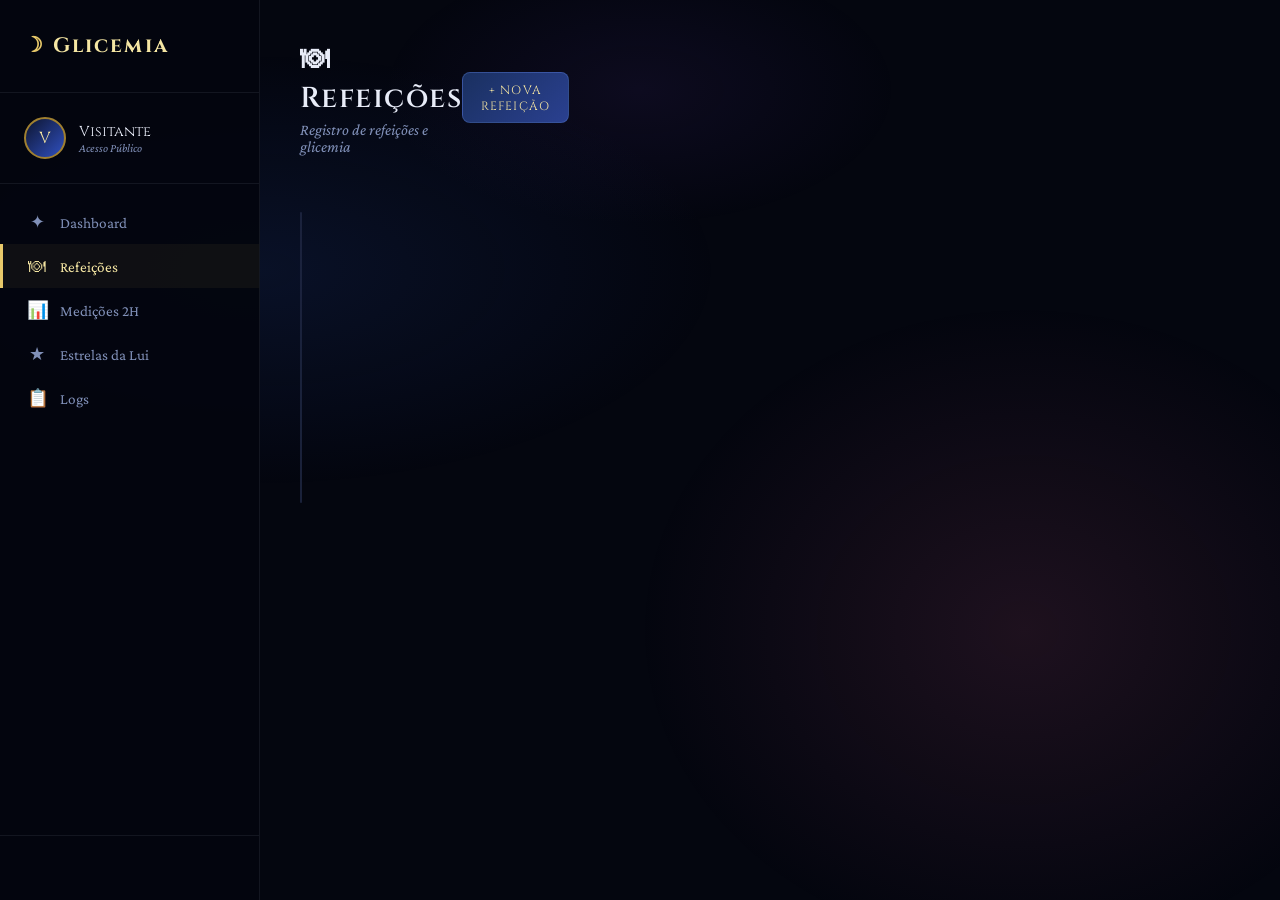
<file: pages/refeicoes.html>
<!DOCTYPE html>
<html lang="pt-BR">
<head>
  <meta charset="UTF-8"/>
  <meta name="viewport" content="width=device-width, initial-scale=1.0"/>
  <title>Refeições • Glicemia</title>
  <link rel="preconnect" href="https://fonts.googleapis.com">
  <link href="https://fonts.googleapis.com/css2?family=Cinzel:wght@400;600;700&family=Crimson+Pro:ital,wght@0,300;0,400;1,300&display=swap" rel="stylesheet">
  <link rel="stylesheet" href="../css/style.css"/>
</head>
<body>
<div class="stars" id="stars"></div>
<div class="nebula"></div>

<div class="app-layout">
  <aside class="sidebar">
    <div class="sidebar-logo"><div class="brand"><span class="brand-moon">☽</span> Glicemia</div></div>
    <div class="sidebar-user">
      <div class="user-avatar" id="sidebarAvatar">U</div>
      <div class="user-info">
        <div class="user-name" id="sidebarUsername">—</div>
        <div class="user-role" id="sidebarRole">—</div>
      </div>
    </div>
    <nav class="sidebar-nav">
      <a class="nav-item" data-page="dashboard.html" href="dashboard.html"><span class="nav-icon">✦</span> Dashboard</a>
      <a class="nav-item" data-page="refeicoes.html" href="refeicoes.html"><span class="nav-icon">🍽</span> Refeições</a>
      <a class="nav-item" data-page="medicoes.html" href="medicoes.html"><span class="nav-icon">📊</span> Medições 2H</a>
      <a class="nav-item" data-page="estrelas.html" href="estrelas.html"><span class="nav-icon">★</span> Estrelas da Lui</a>
      <a class="nav-item admin-only" data-page="logs.html" href="logs.html"><span class="nav-icon">📋</span> Logs</a>
    </nav>
    <div class="sidebar-bottom"><button class="btn-logout" id="btnLogout">↩ Sair</button></div>
  </aside>

  <main class="main-content">
    <div class="page-header" style="display:flex;align-items:center;justify-content:space-between">
      <div>
        <h1 class="page-title">🍽 Refeições</h1>
        <p class="page-subtitle">Registro de refeições e glicemia</p>
      </div>
      <button class="btn btn-primary" onclick="abrirModal()">+ Nova Refeição</button>
    </div>

    <div class="table-section">
      <div class="table-header">
        <span class="table-title">Histórico de Refeições</span>
      </div>
      <div id="tabelaRefeicoes" style="overflow-x:auto">
        <div class="loading"><div class="spinner"></div> Carregando...</div>
      </div>
    </div>
  </main>
</div>

<!-- MODAL NOVA REFEIÇÃO -->
<div class="modal-overlay hidden" id="modalRefeicao">
  <div class="modal">
    <div class="modal-header">
      <span class="modal-title" id="modalTitulo">✦ Nova Refeição</span>
      <button class="modal-close" onclick="fecharModal()">✕</button>
    </div>

    <form id="formRefeicao">
      <input type="hidden" id="editId"/>
      <div class="form-grid">
        <div class="form-group">
          <label>Tipo de Refeição *</label>
          <select id="fTipo" required>
            <option value="">Selecione...</option>
            <option value="CAFE">Café da Manhã</option>
            <option value="LANCHE">Lanche</option>
            <option value="ALMOCO">Almoço</option>
            <option value="TARDE">Lanche da Tarde</option>
            <option value="JANTA">Janta</option>
            <option value="CEIA">Ceia</option>
          </select>
        </div>
        <div class="form-group">
          <label>Glicemia Antes (mg/dL) *</label>
          <input type="number" id="fValorAntes" min="0" max="600" placeholder="Ex: 110" required/>
        </div>
        <div class="form-group">
          <label>Horário Medição Antes *</label>
          <input type="datetime-local" id="fMedAntes" required/>
        </div>
        <div class="form-group">
          <label>Início da Refeição *</label>
          <input type="datetime-local" id="fInicio" required/>
        </div>
        <div class="form-group">
          <label>Fim da Refeição *</label>
          <input type="datetime-local" id="fFim" required/>
        </div>
        <div class="form-group form-full">
          <label>Observação</label>
          <textarea id="fObservacao" rows="2" placeholder="Opcional..."></textarea>
        </div>
      </div>
      <div class="modal-footer">
        <button type="button" class="btn btn-ghost" onclick="fecharModal()">Cancelar</button>
        <button type="submit" class="btn btn-primary" id="btnSalvar">✦ Salvar</button>
      </div>
    </form>
  </div>
</div>

<script src="../js/config.js"></script>
<script src="../js/api.js"></script>
<script>
// Estrelas
const starsEl = document.getElementById('stars');
for (let i = 0; i < 120; i++) {
  const s = document.createElement('div');
  s.className = 'star';
  s.style.cssText = `left:${Math.random()*100}%;top:${Math.random()*100}%;width:${Math.random()*2+1}px;height:${Math.random()*2+1}px;animation-delay:${Math.random()*4}s;animation-duration:${Math.random()*3+2}s`;
  starsEl.appendChild(s);
}


UI.setupNav();

const isAdmin = API.isAdmin();

async function loadRefeicoes() {
  const el = document.getElementById('tabelaRefeicoes');
  try {
    const lista = await API.getRefeicoes();
    if (!lista.length) {
      el.innerHTML = '<div class="empty-state"><div class="empty-icon">🍽</div><p>Nenhuma refeição registrada</p></div>';
      return;
    }
    el.innerHTML = `<table>
      <thead><tr>
        <th>Tipo</th><th>Data/Hora</th>
        <th>Glicemia Antes</th><th>Pendência</th>
        <th>Usuário</th>${isAdmin ? '<th>Ações</th>' : ''}
      </tr></thead>
      <tbody>
        ${lista.map(r => `
          <tr>
            <td><strong>${r.tipoDescricao}</strong></td>
            <td>${UI.formatDateTime(r.horarioInicio)}</td>
            <td class="${r.valorAntes < 50 || r.valorAntes > 150 ? 'text-red' : 'text-green'}">${r.valorAntes} mg/dL</td>
            <td>${UI.statusBadge(r.statusPendencia === 'SEM_PENDENCIA' ? 'CONCLUIDO' : r.statusPendencia)}</td>
            <td>${r.usuarioUsername}</td>
            ${isAdmin ? `<td>
              <button class="btn btn-ghost" onclick="editarRefeicao(${r.id})" title="Editar">✏</button>
              <button class="btn btn-danger" onclick="deletarRefeicao(${r.id})" title="Excluir">🗑</button>
            </td>` : ''}
          </tr>
        `).join('')}
      </tbody>
    </table>`;
  } catch (err) {
    el.innerHTML = `<div class="empty-state"><p class="text-red">Erro ao carregar: ${err.message}</p></div>`;
  }
}

function abrirModal(dados = null) {
  document.getElementById('editId').value = dados?.id || '';
  document.getElementById('modalTitulo').textContent = dados ? '✏ Editar Refeição' : '✦ Nova Refeição';
  document.getElementById('fTipo').value = dados?.tipoRefeicao || '';
  document.getElementById('fValorAntes').value = dados?.valorAntes || '';
  document.getElementById('fMedAntes').value = dados?.medicaoAntesHorario?.slice(0,16) || localNow();
  document.getElementById('fInicio').value = dados?.horarioInicio?.slice(0,16) || localNow();
  document.getElementById('fFim').value = dados?.horarioFim?.slice(0,16) || localNow();
  document.getElementById('fObservacao').value = dados?.observacao || '';
  document.getElementById('modalRefeicao').classList.remove('hidden');
}

function fecharModal() {
  document.getElementById('modalRefeicao').classList.add('hidden');
  document.getElementById('formRefeicao').reset();
}

function localNow() {
  const now = new Date();
  now.setSeconds(0, 0);
  return now.toISOString().slice(0,16);
}

async function editarRefeicao(id) {
  try {
    const lista = await API.getRefeicoes();
    const r = lista.find(x => x.id === id);
    if (r) abrirModal(r);
  } catch {}
}

async function deletarRefeicao(id) {
  if (!confirm('Excluir esta refeição e todos os dados associados?')) return;
  try {
    await API.deletarRefeicao(id);
    UI.toast('Refeição excluída com sucesso');
    loadRefeicoes();
  } catch (err) {
    UI.toast('Erro ao excluir: ' + err.message, 'error');
  }
}

document.getElementById('formRefeicao').addEventListener('submit', async (e) => {
  e.preventDefault();
  const btn = document.getElementById('btnSalvar');
  btn.disabled = true;
  btn.textContent = 'Salvando...';

  const id = document.getElementById('editId').value;
  const payload = {
    tipo: document.getElementById('fTipo').value,
    medicaoAntesHora: document.getElementById('fMedAntes').value,
    valorAntes: parseInt(document.getElementById('fValorAntes').value),
    inicio: document.getElementById('fInicio').value,
    fim: document.getElementById('fFim').value,
    observacao: document.getElementById('fObservacao').value || null,
  };

  try {
    if (id) {
      await API.atualizarRefeicao(id, payload);
      UI.toast('Refeição atualizada!');
    } else {
      await API.criarRefeicao(payload);
      UI.toast('Refeição registrada! Pendência de 2h criada automaticamente ✦');
    }
    fecharModal();
    loadRefeicoes();
  } catch (err) {
    UI.toast('Erro: ' + err.message, 'error');
  } finally {
    btn.disabled = false;
    btn.textContent = '✦ Salvar';
  }
});

loadRefeicoes();
</script>
</body>
</html>
</file>
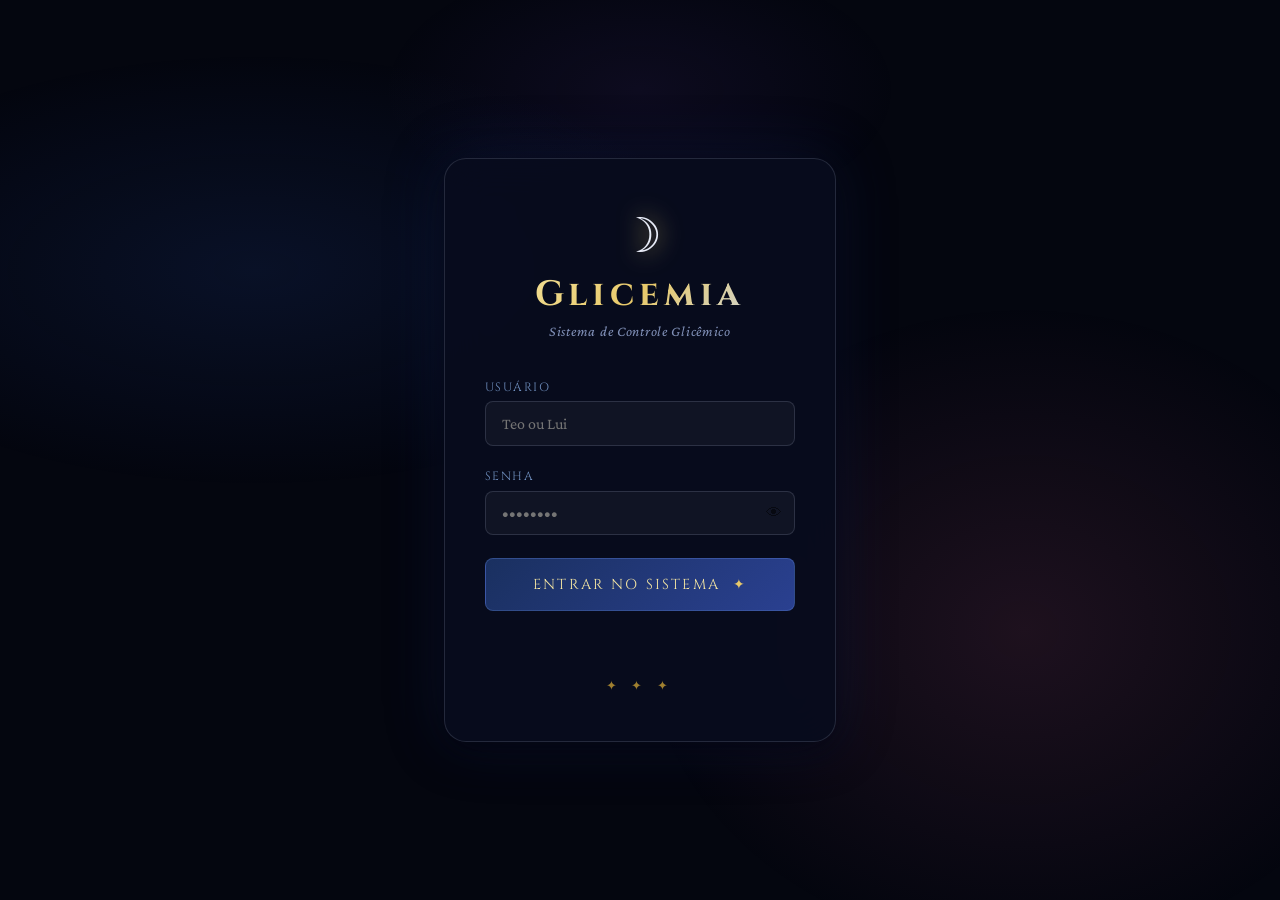
<file: frontend/pages/dashboard.html>
<!DOCTYPE html>
<html lang="pt-BR">
<head>
  <meta charset="UTF-8"/>
  <meta name="viewport" content="width=device-width, initial-scale=1.0"/>
  <title>Dashboard • Glicemia</title>
  <link rel="preconnect" href="https://fonts.googleapis.com">
  <link href="https://fonts.googleapis.com/css2?family=Cinzel:wght@400;600;700&family=Crimson+Pro:ital,wght@0,300;0,400;1,300&display=swap" rel="stylesheet">
  <link rel="stylesheet" href="../css/style.css"/>
</head>
<body>
<div class="stars" id="stars"></div>
<div class="nebula"></div>

<div class="app-layout">
  <!-- SIDEBAR -->
  <aside class="sidebar">
    <div class="sidebar-logo">
      <div class="brand"><span class="brand-moon">☽</span> Glicemia</div>
    </div>
    <div class="sidebar-user">
      <div class="user-avatar" id="sidebarAvatar">U</div>
      <div class="user-info">
        <div class="user-name" id="sidebarUsername">—</div>
        <div class="user-role" id="sidebarRole">—</div>
      </div>
    </div>
    <nav class="sidebar-nav">
      <a class="nav-item" data-page="dashboard.html" href="dashboard.html">
        <span class="nav-icon">✦</span> Dashboard
      </a>
      <a class="nav-item" data-page="refeicoes.html" href="refeicoes.html">
        <span class="nav-icon">🍽</span> Refeições
        <span class="nav-badge hidden" id="badgePendencias">0</span>
      </a>
      <a class="nav-item" data-page="medicoes.html" href="medicoes.html">
        <span class="nav-icon">📊</span> Medições 2H
      </a>
      <a class="nav-item" data-page="estrelas.html" href="estrelas.html">
        <span class="nav-icon">★</span> Estrelas da Lui
      </a>
      <a class="nav-item admin-only" data-page="logs.html" href="logs.html">
        <span class="nav-icon">📋</span> Logs
      </a>
    </nav>
    <div class="sidebar-bottom">
      <button class="btn-logout" id="btnLogout">↩ Sair</button>
    </div>
  </aside>

  <!-- MAIN -->
  <main class="main-content">
    <div class="page-header">
      <h1 class="page-title">✦ Dashboard</h1>
      <p class="page-subtitle">Visão geral do controle glicêmico</p>
    </div>

    <!-- ALERTAS -->
    <div class="alerts-section" id="alertsSection"></div>

    <!-- CARDS MÉTRICAS -->
    <div class="cards-grid" id="cardsGrid">
      <div class="loading"><div class="spinner"></div> Carregando...</div>
    </div>

    <!-- PENDÊNCIAS -->
    <div class="table-section" id="pendenciasSection" style="margin-bottom:2rem">
      <div class="table-header">
        <span class="table-title">⏳ Medições Pendentes</span>
        <a href="medicoes.html" class="btn btn-ghost text-sm">Ver todas</a>
      </div>
      <div id="pendenciasBody"><div class="loading"><div class="spinner"></div></div></div>
    </div>

    <!-- HISTÓRICO -->
    <div class="table-section">
      <div class="table-header">
        <span class="table-title">🍽 Últimas Refeições</span>
        <a href="refeicoes.html" class="btn btn-ghost text-sm">Ver todas</a>
      </div>
      <div id="historico" style="overflow-x:auto">
        <div class="loading"><div class="spinner"></div></div>
      </div>
    </div>
  </main>
</div>

<script src="../js/config.js"></script>
<script src="../js/api.js"></script>
<script>
// Estrelas de fundo
const starsEl = document.getElementById('stars');
for (let i = 0; i < 150; i++) {
  const s = document.createElement('div');
  s.className = 'star';
  s.style.cssText = `left:${Math.random()*100}%;top:${Math.random()*100}%;width:${Math.random()*2+1}px;height:${Math.random()*2+1}px;animation-delay:${Math.random()*4}s;animation-duration:${Math.random()*3+2}s`;
  starsEl.appendChild(s);
}

if (!UI.requireAuth()) throw 0;
UI.setupNav();

async function loadDashboard() {
  try {
    const data = await API.getDashboard();

    // Alertas
    const alertsEl = document.getElementById('alertsSection');
    if (data.alertas && data.alertas.length) {
      alertsEl.innerHTML = data.alertas.map(a => {
        const cls = a.includes('CRÍTICO') ? 'alert-danger' : a.includes('elevada') ? 'alert-warning' : 'alert-info';
        return `<div class="alert ${cls}">${a}</div>`;
      }).join('');
    }

    // Badge pendências
    if (data.pendencias && data.pendencias.length) {
      const b = document.getElementById('badgePendencias');
      b.textContent = data.pendencias.length;
      b.classList.remove('hidden');
    }

    // CARDS
    const glicemiaClass = UI.glicemiaClass(data.ultimaGlicemia);
    const glicemiaStatus = data.statusUltimaGlicemia === 'NORMAL' ? '✦ Nível seguro'
      : data.statusUltimaGlicemia === 'PERIGO_BAIXO' ? '⬇ Hipoglicemia!'
      : data.statusUltimaGlicemia === 'PERIGO_ALTO' ? '⬆ Hiperglicemia!'
      : 'Sem leitura';

    document.getElementById('cardsGrid').innerHTML = `
      <div class="card ${glicemiaClass}">
        <div class="card-label">💉 Última Glicemia</div>
        <div class="card-value">${data.ultimaGlicemia ?? '—'}<span class="card-unit">mg/dL</span></div>
        <div class="card-status">${glicemiaStatus}</div>
      </div>
      <div class="card">
        <div class="card-label">⏳ Pendências</div>
        <div class="card-value">${data.pendencias?.length ?? 0}</div>
        <div class="card-status text-muted">medições aguardando</div>
      </div>
      <div class="card">
        <div class="card-label">📈 Taxa de Medições</div>
        <div class="card-value">${data.taxaMedicoes}<span class="card-unit">%</span></div>
        <div class="progress-bar-wrap"><div class="progress-bar" style="width:${data.taxaMedicoes}%"></div></div>
      </div>
      <div class="card">
        <div class="card-label">★ Estrelas da Lui</div>
        <div class="card-value" style="color:var(--star-gold)">${data.totalEstrelas ?? 0}</div>
        <div class="card-status text-muted">pontos conquistados</div>
      </div>
    `;

    // Pendências
    const pendBody = document.getElementById('pendenciasBody');
    if (!data.pendencias || data.pendencias.length === 0) {
      pendBody.innerHTML = '<div class="empty-state"><div class="empty-icon">✓</div><p>Nenhuma medição pendente</p></div>';
    } else {
      pendBody.innerHTML = `<table>
        <thead><tr><th>Refeição</th><th>Medição prevista</th><th>Status</th><th>Ação</th></tr></thead>
        <tbody>${data.pendencias.map(p => `
          <tr>
            <td>${p.tipoRefeicao}</td>
            <td>${UI.formatDateTime(p.horarioPrevisto)}</td>
            <td>${p.atrasada ? '<span class="badge badge-danger">⚠ Atrasada</span>' : UI.statusBadge('PENDENTE')}</td>
            <td><a href="medicoes.html?refeicaoId=${p.refeicaoId}" class="btn btn-primary">Registrar</a></td>
          </tr>
        `).join('')}</tbody>
      </table>`;
    }

    // Histórico
    const histEl = document.getElementById('historico');
    if (!data.ultimasRefeicoes || data.ultimasRefeicoes.length === 0) {
      histEl.innerHTML = '<div class="empty-state"><div class="empty-icon">🍽</div><p>Nenhuma refeição registrada</p></div>';
    } else {
      histEl.innerHTML = `<table>
        <thead><tr><th>Tipo</th><th>Início</th><th>Usuário</th><th>Glicemia antes</th></tr></thead>
        <tbody>${data.ultimasRefeicoes.map(r => `
          <tr>
            <td>${r.tipoDescricao}</td>
            <td>${UI.formatDateTime(r.horarioInicio)}</td>
            <td>${r.usuarioUsername}</td>
            <td class="${r.valorAntes < 50 || r.valorAntes > 150 ? 'text-red' : 'text-green'}">${r.valorAntes} mg/dL</td>
          </tr>
        `).join('')}</tbody>
      </table>`;
    }

  } catch (err) {
    console.error(err);
    UI.toast('Erro ao carregar dashboard', 'error');
  }
}

loadDashboard();
</script>
</body>
</html>
</file>
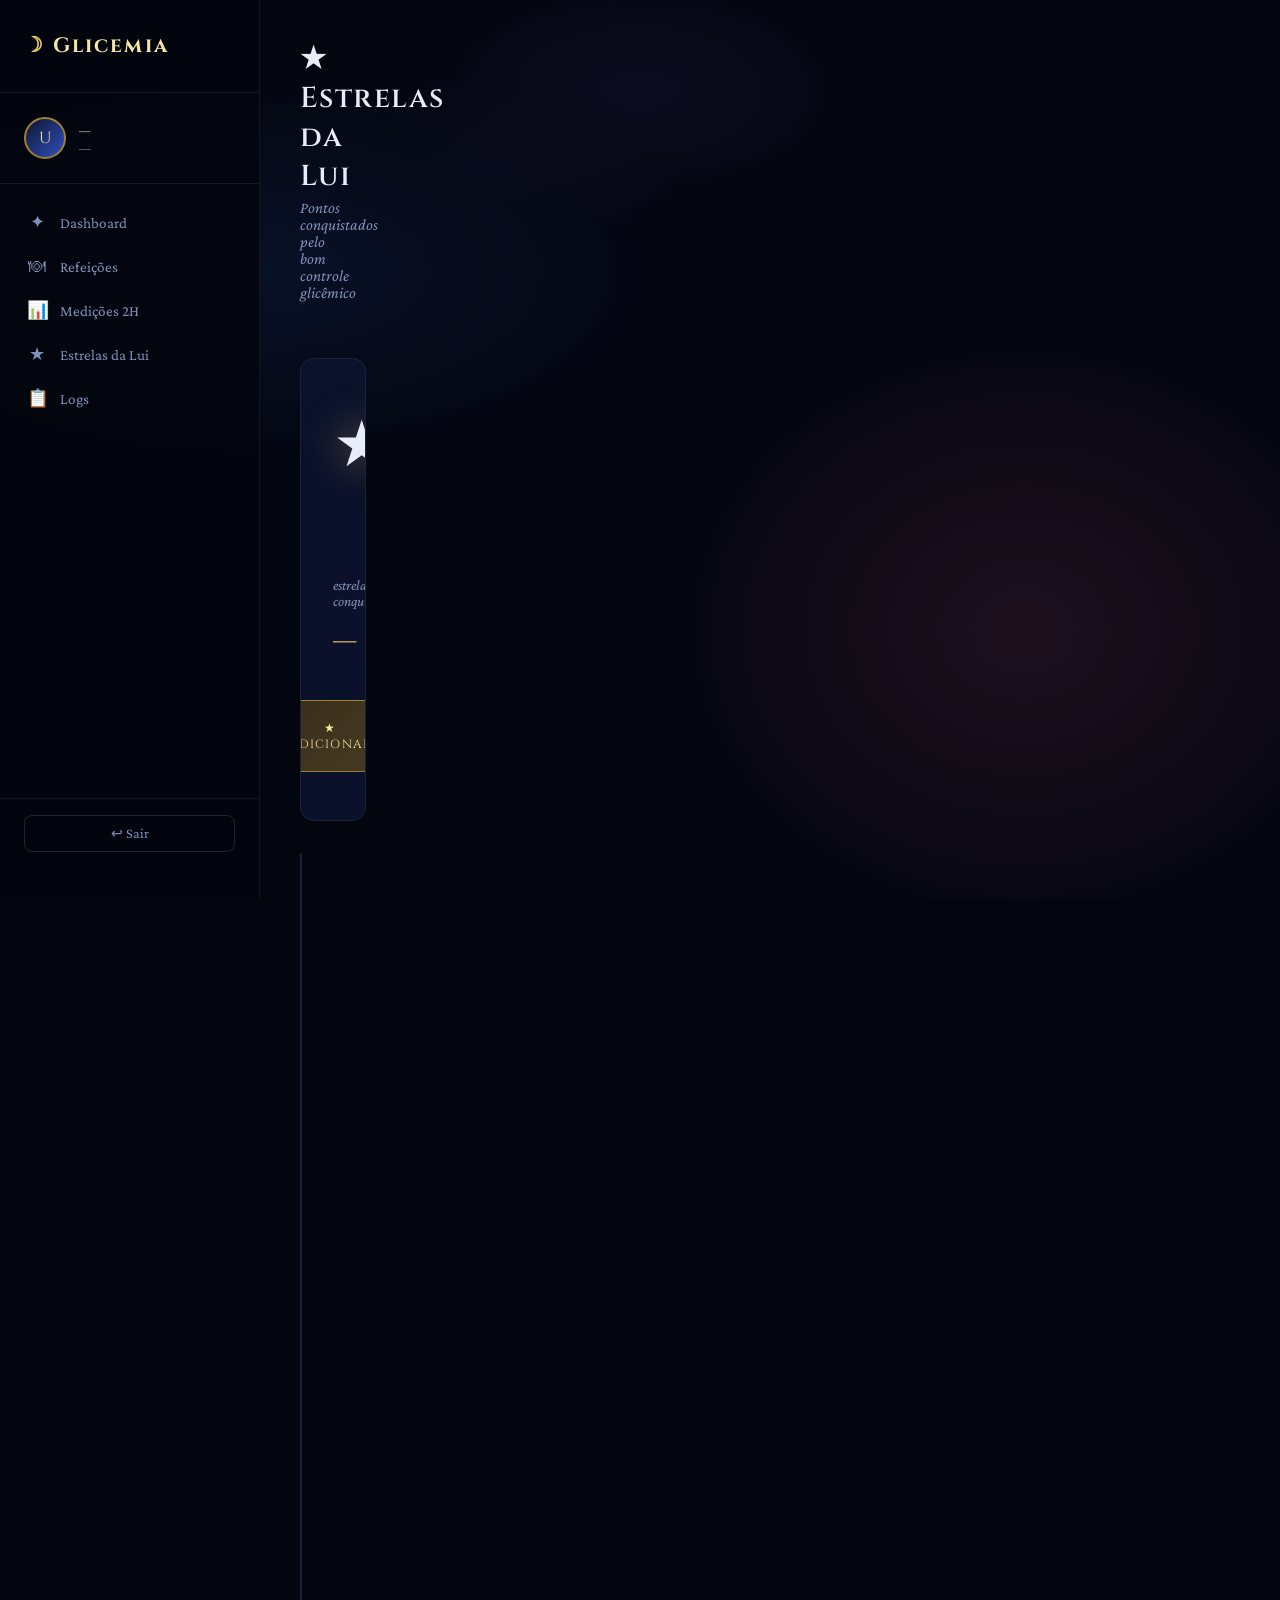
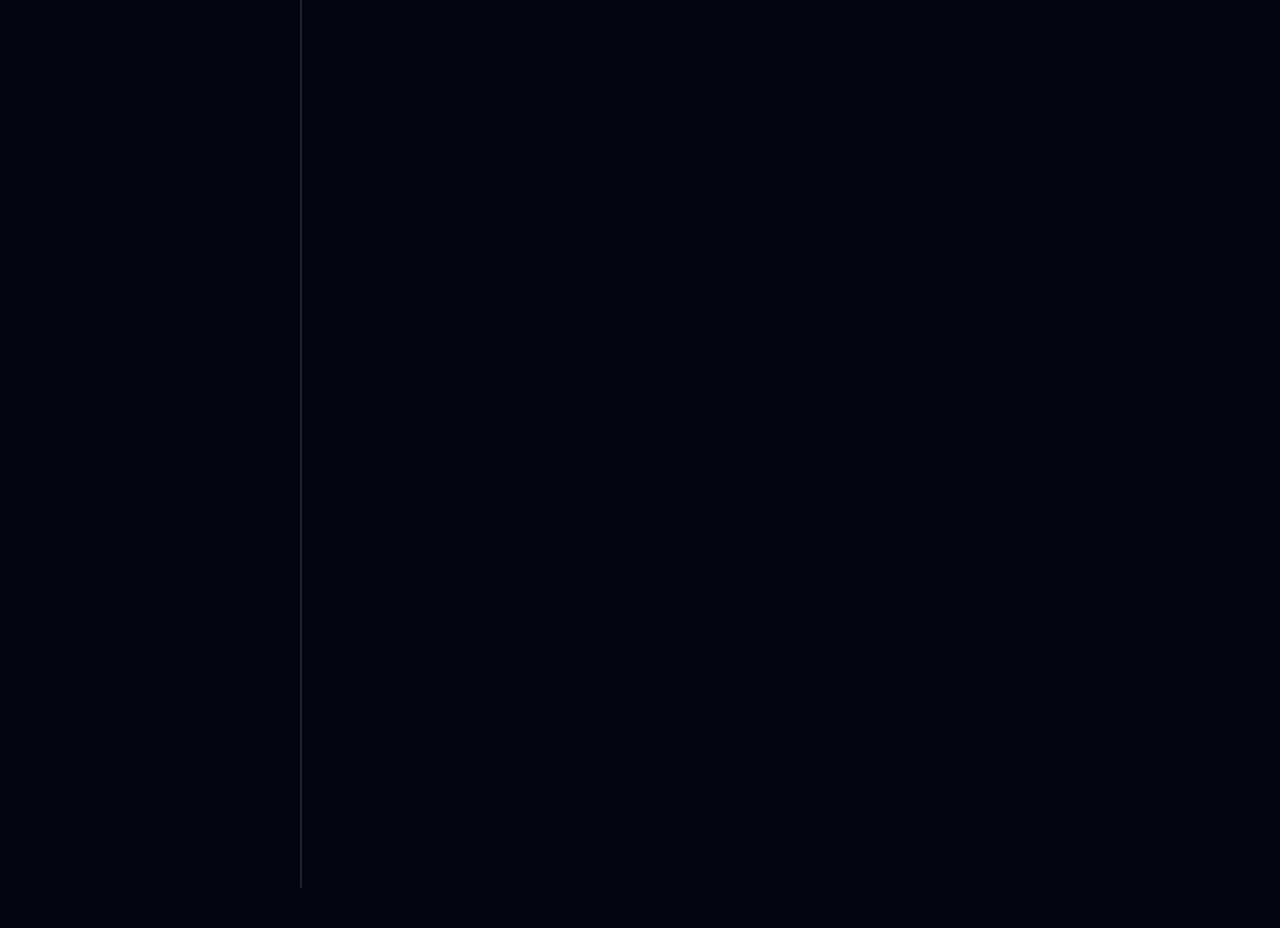
<file: frontend/pages/estrelas.html>
<!DOCTYPE html>
<html lang="pt-BR">
<head>
  <meta charset="UTF-8"/>
  <meta name="viewport" content="width=device-width, initial-scale=1.0"/>
  <title>Estrelas da Lui • Glicemia</title>
  <link rel="preconnect" href="https://fonts.googleapis.com">
  <link href="https://fonts.googleapis.com/css2?family=Cinzel:wght@400;600;700&family=Crimson+Pro:ital,wght@0,300;0,400;1,300&display=swap" rel="stylesheet">
  <link rel="stylesheet" href="../css/style.css"/>
</head>
<body>
<div class="stars" id="stars"></div>
<div class="nebula"></div>

<div class="app-layout">
  <aside class="sidebar">
    <div class="sidebar-logo"><div class="brand"><span class="brand-moon">☽</span> Glicemia</div></div>
    <div class="sidebar-user">
      <div class="user-avatar" id="sidebarAvatar">U</div>
      <div class="user-info">
        <div class="user-name" id="sidebarUsername">—</div>
        <div class="user-role" id="sidebarRole">—</div>
      </div>
    </div>
    <nav class="sidebar-nav">
      <a class="nav-item" data-page="dashboard.html" href="dashboard.html"><span class="nav-icon">✦</span> Dashboard</a>
      <a class="nav-item" data-page="refeicoes.html" href="refeicoes.html"><span class="nav-icon">🍽</span> Refeições</a>
      <a class="nav-item" data-page="medicoes.html" href="medicoes.html"><span class="nav-icon">📊</span> Medições 2H</a>
      <a class="nav-item" data-page="estrelas.html" href="estrelas.html"><span class="nav-icon">★</span> Estrelas da Lui</a>
      <a class="nav-item admin-only" data-page="logs.html" href="logs.html"><span class="nav-icon">📋</span> Logs</a>
    </nav>
    <div class="sidebar-bottom"><button class="btn-logout" id="btnLogout">↩ Sair</button></div>
  </aside>

  <main class="main-content">
    <div class="page-header">
      <h1 class="page-title">★ Estrelas da Lui</h1>
      <p class="page-subtitle">Pontos conquistados pelo bom controle glicêmico</p>
    </div>

    <!-- CARD ESTRELAS PRINCIPAL -->
    <div class="card" style="max-width:480px;margin:0 auto 2rem;text-align:center;padding:3rem 2rem;">
      <div style="font-size:4rem;margin-bottom:0.5rem;filter:drop-shadow(0 0 20px rgba(232,201,106,0.5))">★</div>
      <div class="stars-count" id="estrelasCount">—</div>
      <div class="stars-label">estrelas conquistadas</div>
      <div class="stars-visual" id="estrelasVisual" style="margin-top:1rem;color:var(--star-gold)">—</div>

      <!-- CONTROLES ADMIN -->
      <div class="stars-controls admin-only" id="adminControls" style="margin-top:2rem">
        <div style="display:flex;align-items:center;gap:1rem;justify-content:center;flex-wrap:wrap">
          <div style="display:flex;align-items:center;gap:0.5rem">
            <button class="btn-star-ctrl btn-star-rm" onclick="modificar(-1)" title="Remover 1 estrela">−</button>
            <input type="number" id="qtdEstrelas" value="1" min="1" max="100"
              style="width:70px;text-align:center;padding:0.5rem;background:rgba(255,255,255,0.05);
                     border:1px solid var(--border-mid);border-radius:8px;color:var(--text-primary);font-size:1.1rem"/>
            <button class="btn-star-ctrl btn-star-add" onclick="modificar(1)" title="Adicionar 1 estrela">+</button>
          </div>
        </div>
        <div style="display:flex;gap:0.8rem;justify-content:center;margin-top:1rem">
          <button class="btn btn-gold" onclick="modificarQtd(1)">★ Adicionar</button>
          <button class="btn btn-danger" onclick="modificarQtd(-1)">✕ Remover</button>
        </div>
        <p class="text-muted text-sm" style="margin-top:0.8rem;font-style:italic">
          Apenas o administrador pode modificar as estrelas da Lui
        </p>
      </div>

      <!-- MENSAGEM USUÁRIO -->
      <div id="userMsg" class="hidden" style="margin-top:1.5rem">
        <p style="color:var(--text-secondary);font-style:italic;font-size:0.95rem">
          Continue assim, Lui! Cada estrela representa seu dedicação ao controle glicêmico ✦
        </p>
      </div>
    </div>

    <!-- INFORMAÇÕES -->
    <div class="table-section" style="max-width:480px;margin:0 auto">
      <div class="table-header">
        <span class="table-title">ℹ Como funcionam as estrelas?</span>
      </div>
      <div style="padding:1.5rem;color:var(--text-secondary);font-size:0.95rem;line-height:1.8">
        <p>★ <strong style="color:var(--text-primary)">O que são:</strong> As estrelas são pontos de recompensa pelo bom controle glicêmico e cumprimento das medições.</p>
        <br>
        <p>★ <strong style="color:var(--text-primary)">Quem concede:</strong> Apenas o administrador (Teo) pode adicionar ou remover estrelas.</p>
        <br>
        <p>★ <strong style="color:var(--text-primary)">Como ganhar:</strong> Registrando todas as medições, mantendo a glicemia na faixa segura (50–150 mg/dL) e cumprindo as pendências no prazo.</p>
      </div>
    </div>
  </main>
</div>

<script src="../js/config.js"></script>
<script src="../js/api.js"></script>
<script>
// Estrelas de fundo
const starsEl = document.getElementById('stars');
for (let i = 0; i < 180; i++) {
  const s = document.createElement('div');
  s.className = 'star';
  s.style.cssText = `left:${Math.random()*100}%;top:${Math.random()*100}%;width:${Math.random()*2.5+0.5}px;height:${Math.random()*2.5+0.5}px;animation-delay:${Math.random()*5}s;animation-duration:${Math.random()*4+2}s`;
  starsEl.appendChild(s);
}

if (!UI.requireAuth()) throw 0;
UI.setupNav();

const isAdmin = API.isAdmin();

// Exibe/oculta seções
if (!isAdmin) {
  document.getElementById('userMsg').classList.remove('hidden');
}

async function loadEstrelas() {
  try {
    const data = await API.getEstrelas();
    const qtd = data.quantidade ?? 0;
    document.getElementById('estrelasCount').textContent = qtd;
    // Visual: exibir estrelas (máx 30 na tela)
    const visual = '★'.repeat(Math.min(qtd, 30)) + (qtd > 30 ? ` +${qtd - 30}` : '');
    document.getElementById('estrelasVisual').textContent = visual || '—';
  } catch (err) {
    UI.toast('Erro ao carregar estrelas', 'error');
  }
}

async function modificar(sinal) {
  const qtd = parseInt(document.getElementById('qtdEstrelas').value) || 1;
  await modificarQtd(sinal, qtd);
}

async function modificarQtd(sinal, qtdOverride) {
  const qtd = qtdOverride ?? parseInt(document.getElementById('qtdEstrelas').value) || 1;
  try {
    let data;
    if (sinal > 0) {
      data = await API.addEstrela(qtd);
      UI.toast(`★ ${qtd} estrela(s) adicionada(s)! Total: ${data.quantidade}`);
    } else {
      data = await API.removeEstrela(qtd);
      UI.toast(`Removida(s) ${qtd} estrela(s). Total: ${data.quantidade}`);
    }
    document.getElementById('estrelasCount').textContent = data.quantidade;
    const visual = '★'.repeat(Math.min(data.quantidade, 30)) + (data.quantidade > 30 ? ` +${data.quantidade - 30}` : '');
    document.getElementById('estrelasVisual').textContent = visual || '—';
    // Animação
    const countEl = document.getElementById('estrelasCount');
    countEl.style.transform = 'scale(1.3)';
    countEl.style.transition = 'transform 0.3s ease';
    setTimeout(() => { countEl.style.transform = 'scale(1)'; }, 300);
  } catch (err) {
    UI.toast('Erro: ' + err.message, 'error');
  }
}

loadEstrelas();
</script>
</body>
</html>
</file>
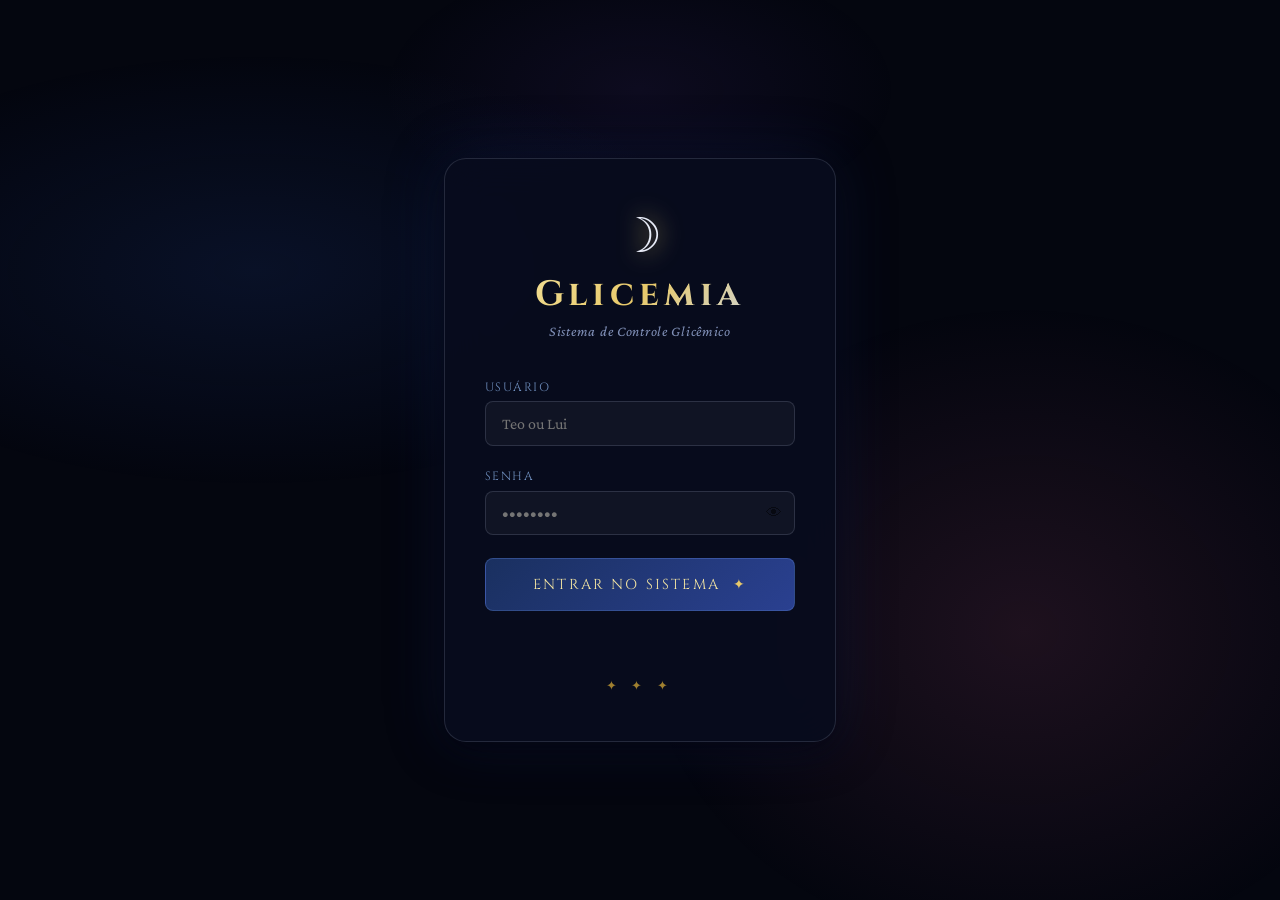
<file: frontend/pages/logs.html>
<!DOCTYPE html>
<html lang="pt-BR">
<head>
  <meta charset="UTF-8"/>
  <meta name="viewport" content="width=device-width, initial-scale=1.0"/>
  <title>Logs • Glicemia</title>
  <link rel="preconnect" href="https://fonts.googleapis.com">
  <link href="https://fonts.googleapis.com/css2?family=Cinzel:wght@400;600;700&family=Crimson+Pro:ital,wght@0,300;0,400;1,300&display=swap" rel="stylesheet">
  <link rel="stylesheet" href="../css/style.css"/>
</head>
<body>
<div class="stars" id="stars"></div>
<div class="nebula"></div>

<div class="app-layout">
  <aside class="sidebar">
    <div class="sidebar-logo"><div class="brand"><span class="brand-moon">☽</span> Glicemia</div></div>
    <div class="sidebar-user">
      <div class="user-avatar" id="sidebarAvatar">U</div>
      <div class="user-info">
        <div class="user-name" id="sidebarUsername">—</div>
        <div class="user-role" id="sidebarRole">—</div>
      </div>
    </div>
    <nav class="sidebar-nav">
      <a class="nav-item" data-page="dashboard.html" href="dashboard.html"><span class="nav-icon">✦</span> Dashboard</a>
      <a class="nav-item" data-page="refeicoes.html" href="refeicoes.html"><span class="nav-icon">🍽</span> Refeições</a>
      <a class="nav-item" data-page="medicoes.html" href="medicoes.html"><span class="nav-icon">📊</span> Medições 2H</a>
      <a class="nav-item" data-page="estrelas.html" href="estrelas.html"><span class="nav-icon">★</span> Estrelas da Lui</a>
      <a class="nav-item admin-only" data-page="logs.html" href="logs.html"><span class="nav-icon">📋</span> Logs</a>
    </nav>
    <div class="sidebar-bottom"><button class="btn-logout" id="btnLogout">↩ Sair</button></div>
  </aside>

  <main class="main-content">
    <div class="page-header" style="display:flex;align-items:center;justify-content:space-between">
      <div>
        <h1 class="page-title">📋 Logs de Auditoria</h1>
        <p class="page-subtitle">Histórico completo de ações no sistema</p>
      </div>
      <div style="display:flex;gap:0.8rem;align-items:center">
        <select id="filtroAcao" class="form-group" style="margin:0;padding:0.5rem 0.8rem;font-size:0.85rem;min-width:160px" onchange="aplicarFiltro()">
          <option value="">Todas as ações</option>
          <option value="CRIAR_REFEICAO">Criar Refeição</option>
          <option value="EDITAR_REFEICAO">Editar Refeição</option>
          <option value="DELETAR_REFEICAO">Deletar Refeição</option>
          <option value="REGISTRAR_MEDICAO_2H">Medição 2H</option>
          <option value="ADICIONAR_ESTRELA">Adicionar Estrela</option>
          <option value="REMOVER_ESTRELA">Remover Estrela</option>
        </select>
        <button class="btn btn-ghost" onclick="loadLogs()">↻ Atualizar</button>
      </div>
    </div>

    <!-- STATS -->
    <div class="cards-grid" id="statsCards" style="margin-bottom:2rem">
      <div class="loading"><div class="spinner"></div></div>
    </div>

    <!-- TABELA LOGS -->
    <div class="table-section">
      <div class="table-header">
        <span class="table-title">📋 Últimas 50 ações</span>
        <span class="text-sm text-muted" id="countLogs"></span>
      </div>
      <div id="tabelaLogs" style="overflow-x:auto">
        <div class="loading"><div class="spinner"></div> Carregando logs...</div>
      </div>
    </div>
  </main>
</div>

<script src="../js/config.js"></script>
<script src="../js/api.js"></script>
<script>
// Estrelas de fundo
const starsEl = document.getElementById('stars');
for (let i = 0; i < 100; i++) {
  const s = document.createElement('div');
  s.className = 'star';
  s.style.cssText = `left:${Math.random()*100}%;top:${Math.random()*100}%;width:${Math.random()*2+0.5}px;height:${Math.random()*2+0.5}px;animation-delay:${Math.random()*4}s;animation-duration:${Math.random()*3+2}s`;
  starsEl.appendChild(s);
}

if (!UI.requireAuth()) throw 0;
UI.setupNav();

// Redirecionar se não for admin
if (!API.isAdmin()) {
  window.location.href = 'dashboard.html';
  throw 0;
}

let todosLogs = [];

const acaoLabel = {
  CRIAR_REFEICAO:     { icon: '🍽', label: 'Criar Refeição', cls: 'badge-done' },
  EDITAR_REFEICAO:    { icon: '✏', label: 'Editar Refeição', cls: 'badge-pending' },
  DELETAR_REFEICAO:   { icon: '🗑', label: 'Deletar Refeição', cls: 'badge-danger' },
  REGISTRAR_MEDICAO_2H: { icon: '📊', label: 'Medição 2H', cls: 'badge-normal' },
  ADICIONAR_ESTRELA:  { icon: '★', label: 'Adicionar Estrela', cls: 'badge-normal' },
  REMOVER_ESTRELA:    { icon: '☆', label: 'Remover Estrela', cls: 'badge-danger' },
};

function badgeAcao(acao) {
  const info = acaoLabel[acao] || { icon: '•', label: acao, cls: 'badge-done' };
  return `<span class="badge ${info.cls}">${info.icon} ${info.label}</span>`;
}

async function loadLogs() {
  const el = document.getElementById('tabelaLogs');
  el.innerHTML = '<div class="loading"><div class="spinner"></div></div>';
  try {
    todosLogs = await API.getLogs();

    // Stats
    const counts = {};
    todosLogs.forEach(l => { counts[l.acao] = (counts[l.acao] || 0) + 1; });
    document.getElementById('statsCards').innerHTML = `
      <div class="card"><div class="card-label">📋 Total de Ações</div><div class="card-value">${todosLogs.length}</div></div>
      <div class="card"><div class="card-label">🍽 Refeições</div><div class="card-value">${(counts.CRIAR_REFEICAO||0)}</div><div class="card-status text-muted">registradas</div></div>
      <div class="card"><div class="card-label">📊 Medições 2H</div><div class="card-value">${(counts.REGISTRAR_MEDICAO_2H||0)}</div><div class="card-status text-muted">realizadas</div></div>
      <div class="card"><div class="card-label">★ Estrelas</div><div class="card-value" style="color:var(--star-gold)">${(counts.ADICIONAR_ESTRELA||0)}</div><div class="card-status text-muted">concedidas</div></div>
    `;

    aplicarFiltro();
  } catch (err) {
    el.innerHTML = `<div class="empty-state"><p class="text-red">Erro: ${err.message}</p></div>`;
  }
}

function aplicarFiltro() {
  const filtro = document.getElementById('filtroAcao').value;
  const lista = filtro ? todosLogs.filter(l => l.acao === filtro) : todosLogs;
  const el = document.getElementById('tabelaLogs');
  document.getElementById('countLogs').textContent = `${lista.length} registro(s)`;

  if (!lista.length) {
    el.innerHTML = '<div class="empty-state"><div class="empty-icon">📋</div><p>Nenhum registro encontrado</p></div>';
    return;
  }

  el.innerHTML = `<table>
    <thead><tr>
      <th>Data/Hora</th><th>Usuário</th><th>Ação</th><th>Detalhes</th>
    </tr></thead>
    <tbody>${lista.map(l => `
      <tr>
        <td style="white-space:nowrap;color:var(--text-dim)">${UI.formatDateTime(l.timestamp)}</td>
        <td>
          <span style="font-family:'Cinzel',serif;font-size:0.85rem;color:${l.usuario === 'Teo' ? 'var(--star-gold)' : 'var(--moon-blue)'}">
            ${l.usuario || 'SISTEMA'}
          </span>
        </td>
        <td>${badgeAcao(l.acao)}</td>
        <td class="text-muted" style="font-size:0.85rem;max-width:300px">${l.detalhes || '—'}</td>
      </tr>
    `).join('')}</tbody>
  </table>`;
}

loadLogs();
</script>
</body>
</html>
</file>
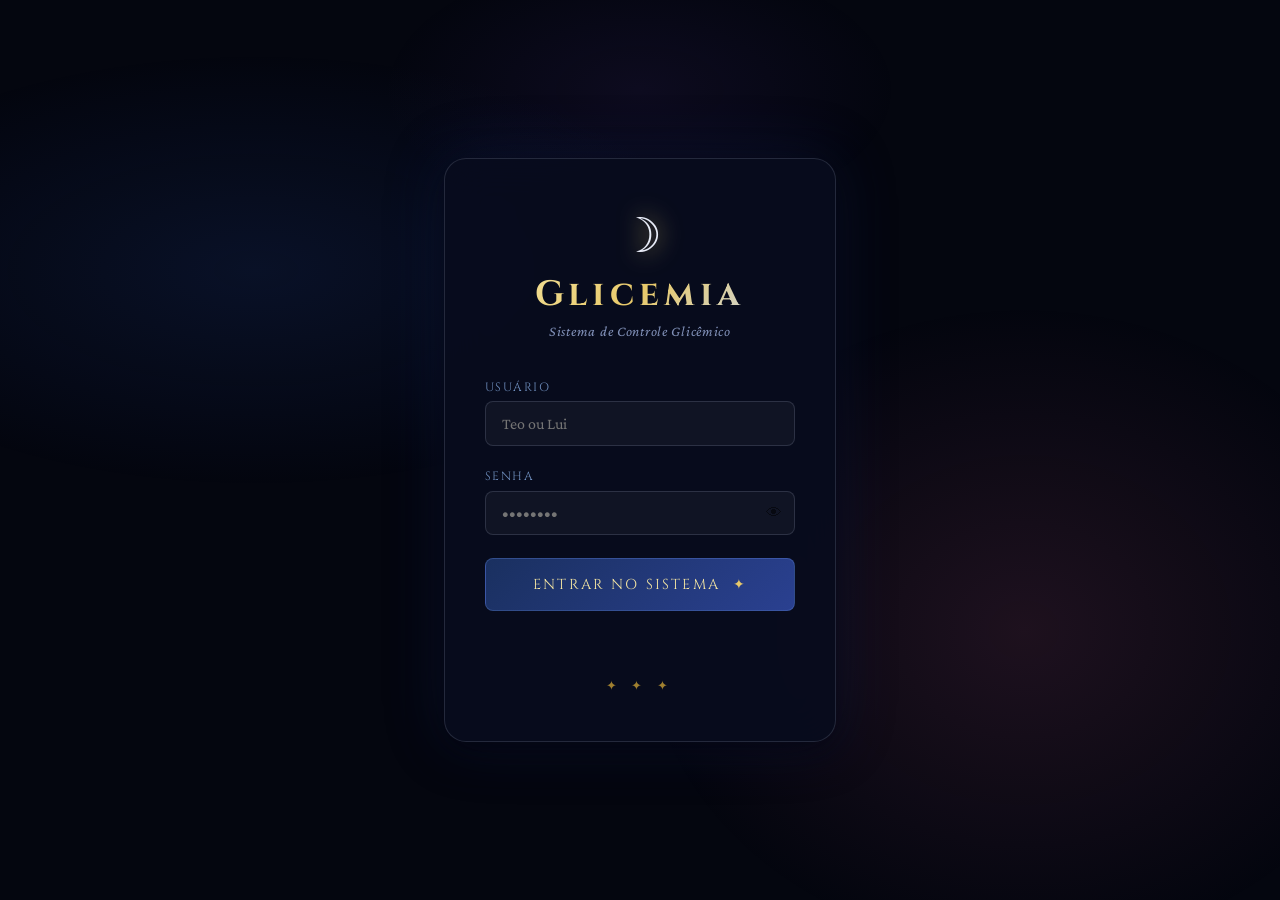
<file: frontend/pages/medicoes.html>
<!DOCTYPE html>
<html lang="pt-BR">
<head>
  <meta charset="UTF-8"/>
  <meta name="viewport" content="width=device-width, initial-scale=1.0"/>
  <title>Medições 2H • Glicemia</title>
  <link rel="preconnect" href="https://fonts.googleapis.com">
  <link href="https://fonts.googleapis.com/css2?family=Cinzel:wght@400;600;700&family=Crimson+Pro:ital,wght@0,300;0,400;1,300&display=swap" rel="stylesheet">
  <link rel="stylesheet" href="../css/style.css"/>
</head>
<body>
<div class="stars" id="stars"></div>
<div class="nebula"></div>

<div class="app-layout">
  <aside class="sidebar">
    <div class="sidebar-logo"><div class="brand"><span class="brand-moon">☽</span> Glicemia</div></div>
    <div class="sidebar-user">
      <div class="user-avatar" id="sidebarAvatar">U</div>
      <div class="user-info">
        <div class="user-name" id="sidebarUsername">—</div>
        <div class="user-role" id="sidebarRole">—</div>
      </div>
    </div>
    <nav class="sidebar-nav">
      <a class="nav-item" data-page="dashboard.html" href="dashboard.html"><span class="nav-icon">✦</span> Dashboard</a>
      <a class="nav-item" data-page="refeicoes.html" href="refeicoes.html"><span class="nav-icon">🍽</span> Refeições</a>
      <a class="nav-item" data-page="medicoes.html" href="medicoes.html"><span class="nav-icon">📊</span> Medições 2H</a>
      <a class="nav-item" data-page="estrelas.html" href="estrelas.html"><span class="nav-icon">★</span> Estrelas da Lui</a>
      <a class="nav-item admin-only" data-page="logs.html" href="logs.html"><span class="nav-icon">📋</span> Logs</a>
    </nav>
    <div class="sidebar-bottom"><button class="btn-logout" id="btnLogout">↩ Sair</button></div>
  </aside>

  <main class="main-content">
    <div class="page-header">
      <h1 class="page-title">📊 Medições 2H</h1>
      <p class="page-subtitle">Registro de glicemia 2 horas após as refeições</p>
    </div>

    <!-- PENDÊNCIAS PARA REGISTRAR -->
    <div class="table-section" style="margin-bottom:2rem">
      <div class="table-header">
        <span class="table-title">⏳ Pendências para Registrar</span>
        <span class="text-sm text-muted" id="countPend"></span>
      </div>
      <div id="pendenciasBody"><div class="loading"><div class="spinner"></div> Carregando...</div></div>
    </div>

    <!-- HISTÓRICO DE MEDIÇÕES -->
    <div class="table-section">
      <div class="table-header">
        <span class="table-title">✦ Histórico de Medições</span>
      </div>
      <div id="historicoBody"><div class="loading"><div class="spinner"></div> Carregando...</div></div>
    </div>
  </main>
</div>

<!-- MODAL REGISTRAR MEDIÇÃO -->
<div class="modal-overlay hidden" id="modalMedicao">
  <div class="modal">
    <div class="modal-header">
      <span class="modal-title">📊 Registrar Medição 2H</span>
      <button class="modal-close" onclick="fecharModal()">✕</button>
    </div>
    <div style="margin-bottom:1rem;padding:0.8rem;background:rgba(232,201,106,0.06);border:1px solid rgba(232,201,106,0.15);border-radius:8px;">
      <div class="text-sm text-muted">Refeição</div>
      <div style="font-family:'Cinzel',serif;color:var(--star-pale)" id="infoRefeicao">—</div>
      <div class="text-sm text-muted mt-1">Medição prevista para: <span id="infoHorario" style="color:var(--amber-warn)">—</span></div>
    </div>
    <form id="formMedicao">
      <input type="hidden" id="mRefeicaoId"/>
      <div class="form-group">
        <label>Horário da Medição *</label>
        <input type="datetime-local" id="mHorario" required/>
      </div>
      <div class="form-group">
        <label>Valor da Glicemia (mg/dL) *</label>
        <input type="number" id="mValor" min="0" max="600" placeholder="Ex: 115" required/>
      </div>
      <div class="form-group">
        <label>Observação</label>
        <textarea id="mObservacao" rows="2" placeholder="Opcional..."></textarea>
      </div>
      <div class="modal-footer">
        <button type="button" class="btn btn-ghost" onclick="fecharModal()">Cancelar</button>
        <button type="submit" class="btn btn-primary" id="btnSalvar">✦ Registrar</button>
      </div>
    </form>
  </div>
</div>

<script src="../js/config.js"></script>
<script src="../js/api.js"></script>
<script>
// Estrelas de fundo
const starsEl = document.getElementById('stars');
for (let i = 0; i < 120; i++) {
  const s = document.createElement('div');
  s.className = 'star';
  s.style.cssText = `left:${Math.random()*100}%;top:${Math.random()*100}%;width:${Math.random()*2+1}px;height:${Math.random()*2+1}px;animation-delay:${Math.random()*4}s;animation-duration:${Math.random()*3+2}s`;
  starsEl.appendChild(s);
}

if (!UI.requireAuth()) throw 0;
UI.setupNav();

// Verificar se viemos de um link direto com refeicaoId
const urlParams = new URLSearchParams(window.location.search);
const refeicaoIdParam = urlParams.get('refeicaoId');

async function loadPendencias() {
  const el = document.getElementById('pendenciasBody');
  try {
    const lista = await API.getPendencias();
    document.getElementById('countPend').textContent = lista.length ? `${lista.length} pendente(s)` : 'Nenhuma pendência';
    if (!lista.length) {
      el.innerHTML = '<div class="empty-state"><div class="empty-icon">✓</div><p>Todas as medições estão em dia!</p></div>';
      return;
    }
    el.innerHTML = `<table>
      <thead><tr><th>Refeição</th><th>Medição prevista</th><th>Status</th><th>Ação</th></tr></thead>
      <tbody>${lista.map(p => `
        <tr class="${p.atrasada ? 'row-danger' : ''}">
          <td><strong>${p.tipoRefeicao}</strong></td>
          <td>${UI.formatDateTime(p.horarioPrevisto)}</td>
          <td>${p.atrasada
            ? '<span class="badge badge-danger">⚠ Atrasada</span>'
            : '<span class="badge badge-pending">⏳ Pendente</span>'}</td>
          <td><button class="btn btn-primary" onclick="abrirModal(${p.refeicaoId}, '${p.tipoRefeicao}', '${p.horarioPrevisto}')">
            📊 Registrar
          </button></td>
        </tr>
      `).join('')}</tbody>
    </table>`;

    // Se viemos com refeicaoId, abrir modal automaticamente
    if (refeicaoIdParam) {
      const p = lista.find(x => x.refeicaoId == refeicaoIdParam);
      if (p) abrirModal(p.refeicaoId, p.tipoRefeicao, p.horarioPrevisto);
    }
  } catch (err) {
    el.innerHTML = `<div class="empty-state"><p class="text-red">Erro: ${err.message}</p></div>`;
  }
}

async function loadHistorico() {
  const el = document.getElementById('historicoBody');
  try {
    const refeicoes = await API.getRefeicoes();
    const todasMedicoes = [];
    for (const r of refeicoes) {
      if (r.medicoes && r.medicoes.length) {
        r.medicoes.forEach(m => todasMedicoes.push({...m, tipoRefeicao: r.tipoDescricao, usuario: r.usuarioUsername}));
      }
    }
    if (!todasMedicoes.length) {
      el.innerHTML = '<div class="empty-state"><div class="empty-icon">📊</div><p>Nenhuma medição registrada ainda</p></div>';
      return;
    }
    todasMedicoes.sort((a,b) => new Date(b.horarioMedicao) - new Date(a.horarioMedicao));
    el.innerHTML = `<table>
      <thead><tr><th>Refeição</th><th>Horário</th><th>Glicemia</th><th>Status</th><th>Observação</th></tr></thead>
      <tbody>${todasMedicoes.map(m => `
        <tr>
          <td>${m.tipoRefeicao}</td>
          <td>${UI.formatDateTime(m.horarioMedicao)}</td>
          <td class="${m.valorGlicemia < 50 || m.valorGlicemia > 150 ? 'text-red' : 'text-green'}">
            <strong>${m.valorGlicemia} mg/dL</strong>
          </td>
          <td>${UI.statusBadge(m.statusGlicemia)}</td>
          <td class="text-muted">${m.observacao || '—'}</td>
        </tr>
      `).join('')}</tbody>
    </table>`;
  } catch (err) {
    el.innerHTML = `<div class="empty-state"><p class="text-red">Erro: ${err.message}</p></div>`;
  }
}

function abrirModal(refeicaoId, tipo, horarioPrevisto) {
  document.getElementById('mRefeicaoId').value = refeicaoId;
  document.getElementById('infoRefeicao').textContent = tipo;
  document.getElementById('infoHorario').textContent = UI.formatDateTime(horarioPrevisto);
  const now = new Date(); now.setSeconds(0,0);
  document.getElementById('mHorario').value = now.toISOString().slice(0,16);
  document.getElementById('mValor').value = '';
  document.getElementById('mObservacao').value = '';
  document.getElementById('modalMedicao').classList.remove('hidden');
}

function fecharModal() {
  document.getElementById('modalMedicao').classList.add('hidden');
}

document.getElementById('formMedicao').addEventListener('submit', async (e) => {
  e.preventDefault();
  const btn = document.getElementById('btnSalvar');
  btn.disabled = true; btn.textContent = 'Registrando...';
  const refeicaoId = document.getElementById('mRefeicaoId').value;
  const payload = {
    horario: document.getElementById('mHorario').value,
    valor: parseInt(document.getElementById('mValor').value),
    observacao: document.getElementById('mObservacao').value || null,
  };
  try {
    const result = await API.registrarMedicao2H(refeicaoId, payload);
    fecharModal();
    const status = result.statusGlicemia;
    if (status === 'PERIGO_ALTO') UI.toast(`⬆ Glicemia alta: ${result.valorGlicemia} mg/dL`, 'error');
    else if (status === 'PERIGO_BAIXO') UI.toast(`⬇ Glicemia baixa: ${result.valorGlicemia} mg/dL`, 'error');
    else UI.toast(`✦ Medição registrada: ${result.valorGlicemia} mg/dL`);
    loadPendencias();
    loadHistorico();
  } catch (err) {
    UI.toast('Erro: ' + err.message, 'error');
  } finally {
    btn.disabled = false; btn.textContent = '✦ Registrar';
  }
});

loadPendencias();
loadHistorico();
</script>
<style>
.row-danger td { background: rgba(255,85,114,0.04); }
</style>
</body>
</html>
</file>
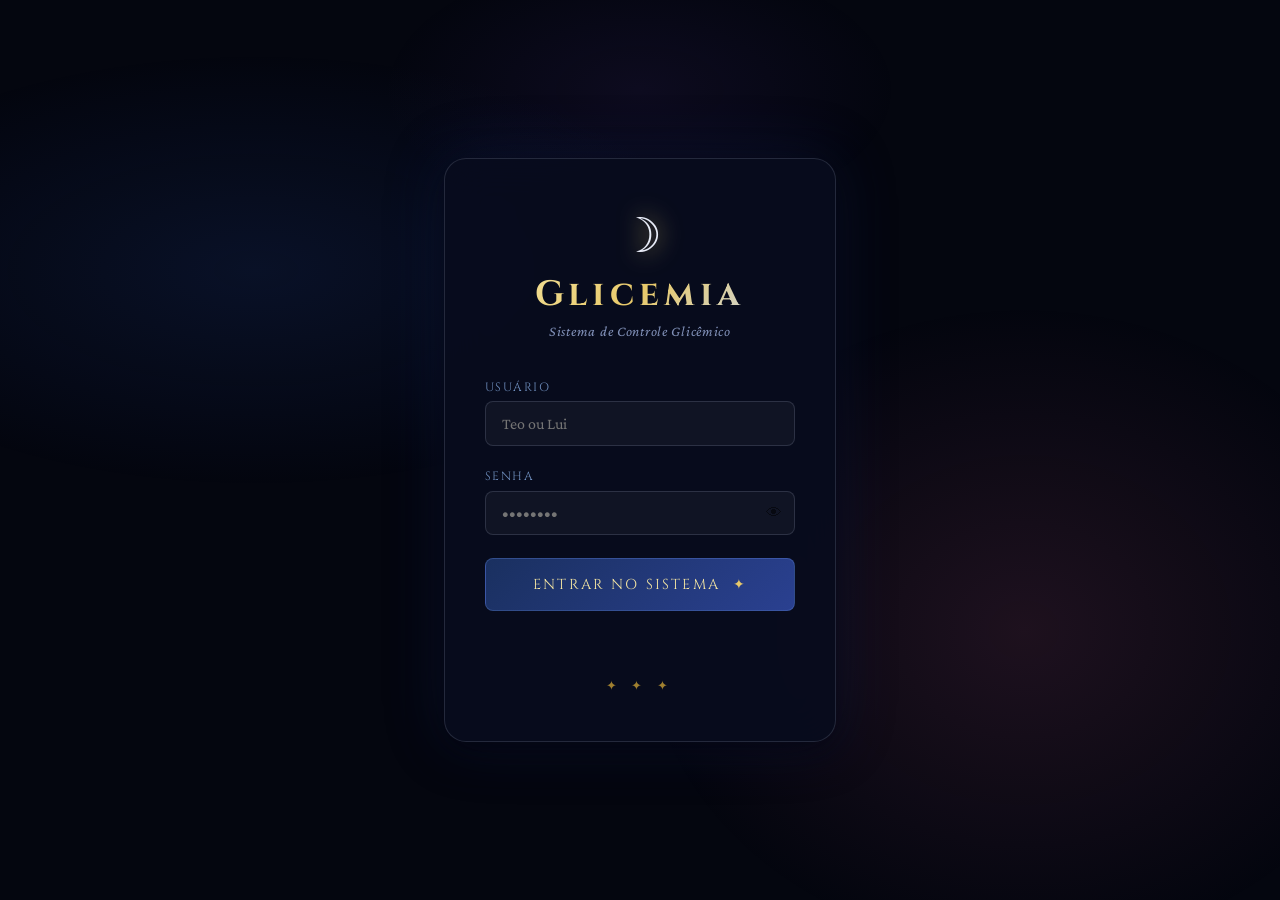
<file: frontend/pages/refeicoes.html>
<!DOCTYPE html>
<html lang="pt-BR">
<head>
  <meta charset="UTF-8"/>
  <meta name="viewport" content="width=device-width, initial-scale=1.0"/>
  <title>Refeições • Glicemia</title>
  <link rel="preconnect" href="https://fonts.googleapis.com">
  <link href="https://fonts.googleapis.com/css2?family=Cinzel:wght@400;600;700&family=Crimson+Pro:ital,wght@0,300;0,400;1,300&display=swap" rel="stylesheet">
  <link rel="stylesheet" href="../css/style.css"/>
</head>
<body>
<div class="stars" id="stars"></div>
<div class="nebula"></div>

<div class="app-layout">
  <aside class="sidebar">
    <div class="sidebar-logo"><div class="brand"><span class="brand-moon">☽</span> Glicemia</div></div>
    <div class="sidebar-user">
      <div class="user-avatar" id="sidebarAvatar">U</div>
      <div class="user-info">
        <div class="user-name" id="sidebarUsername">—</div>
        <div class="user-role" id="sidebarRole">—</div>
      </div>
    </div>
    <nav class="sidebar-nav">
      <a class="nav-item" data-page="dashboard.html" href="dashboard.html"><span class="nav-icon">✦</span> Dashboard</a>
      <a class="nav-item" data-page="refeicoes.html" href="refeicoes.html"><span class="nav-icon">🍽</span> Refeições</a>
      <a class="nav-item" data-page="medicoes.html" href="medicoes.html"><span class="nav-icon">📊</span> Medições 2H</a>
      <a class="nav-item" data-page="estrelas.html" href="estrelas.html"><span class="nav-icon">★</span> Estrelas da Lui</a>
      <a class="nav-item admin-only" data-page="logs.html" href="logs.html"><span class="nav-icon">📋</span> Logs</a>
    </nav>
    <div class="sidebar-bottom"><button class="btn-logout" id="btnLogout">↩ Sair</button></div>
  </aside>

  <main class="main-content">
    <div class="page-header" style="display:flex;align-items:center;justify-content:space-between">
      <div>
        <h1 class="page-title">🍽 Refeições</h1>
        <p class="page-subtitle">Registro de refeições e glicemia</p>
      </div>
      <button class="btn btn-primary" onclick="abrirModal()">+ Nova Refeição</button>
    </div>

    <div class="table-section">
      <div class="table-header">
        <span class="table-title">Histórico de Refeições</span>
      </div>
      <div id="tabelaRefeicoes" style="overflow-x:auto">
        <div class="loading"><div class="spinner"></div> Carregando...</div>
      </div>
    </div>
  </main>
</div>

<!-- MODAL NOVA REFEIÇÃO -->
<div class="modal-overlay hidden" id="modalRefeicao">
  <div class="modal">
    <div class="modal-header">
      <span class="modal-title" id="modalTitulo">✦ Nova Refeição</span>
      <button class="modal-close" onclick="fecharModal()">✕</button>
    </div>

    <form id="formRefeicao">
      <input type="hidden" id="editId"/>
      <div class="form-grid">
        <div class="form-group">
          <label>Tipo de Refeição *</label>
          <select id="fTipo" required>
            <option value="">Selecione...</option>
            <option value="CAFE">Café da Manhã</option>
            <option value="LANCHE">Lanche</option>
            <option value="ALMOCO">Almoço</option>
            <option value="TARDE">Lanche da Tarde</option>
            <option value="JANTA">Janta</option>
            <option value="CEIA">Ceia</option>
          </select>
        </div>
        <div class="form-group">
          <label>Glicemia Antes (mg/dL) *</label>
          <input type="number" id="fValorAntes" min="0" max="600" placeholder="Ex: 110" required/>
        </div>
        <div class="form-group">
          <label>Horário Medição Antes *</label>
          <input type="datetime-local" id="fMedAntes" required/>
        </div>
        <div class="form-group">
          <label>Início da Refeição *</label>
          <input type="datetime-local" id="fInicio" required/>
        </div>
        <div class="form-group">
          <label>Fim da Refeição *</label>
          <input type="datetime-local" id="fFim" required/>
        </div>
        <div class="form-group form-full">
          <label>Observação</label>
          <textarea id="fObservacao" rows="2" placeholder="Opcional..."></textarea>
        </div>
      </div>
      <div class="modal-footer">
        <button type="button" class="btn btn-ghost" onclick="fecharModal()">Cancelar</button>
        <button type="submit" class="btn btn-primary" id="btnSalvar">✦ Salvar</button>
      </div>
    </form>
  </div>
</div>

<script src="../js/config.js"></script>
<script src="../js/api.js"></script>
<script>
// Estrelas
const starsEl = document.getElementById('stars');
for (let i = 0; i < 120; i++) {
  const s = document.createElement('div');
  s.className = 'star';
  s.style.cssText = `left:${Math.random()*100}%;top:${Math.random()*100}%;width:${Math.random()*2+1}px;height:${Math.random()*2+1}px;animation-delay:${Math.random()*4}s;animation-duration:${Math.random()*3+2}s`;
  starsEl.appendChild(s);
}

if (!UI.requireAuth()) throw 0;
UI.setupNav();

const isAdmin = API.isAdmin();

async function loadRefeicoes() {
  const el = document.getElementById('tabelaRefeicoes');
  try {
    const lista = await API.getRefeicoes();
    if (!lista.length) {
      el.innerHTML = '<div class="empty-state"><div class="empty-icon">🍽</div><p>Nenhuma refeição registrada</p></div>';
      return;
    }
    el.innerHTML = `<table>
      <thead><tr>
        <th>Tipo</th><th>Data/Hora</th>
        <th>Glicemia Antes</th><th>Pendência</th>
        <th>Usuário</th>${isAdmin ? '<th>Ações</th>' : ''}
      </tr></thead>
      <tbody>
        ${lista.map(r => `
          <tr>
            <td><strong>${r.tipoDescricao}</strong></td>
            <td>${UI.formatDateTime(r.horarioInicio)}</td>
            <td class="${r.valorAntes < 50 || r.valorAntes > 150 ? 'text-red' : 'text-green'}">${r.valorAntes} mg/dL</td>
            <td>${UI.statusBadge(r.statusPendencia === 'SEM_PENDENCIA' ? 'CONCLUIDO' : r.statusPendencia)}</td>
            <td>${r.usuarioUsername}</td>
            ${isAdmin ? `<td>
              <button class="btn btn-ghost" onclick="editarRefeicao(${r.id})" title="Editar">✏</button>
              <button class="btn btn-danger" onclick="deletarRefeicao(${r.id})" title="Excluir">🗑</button>
            </td>` : ''}
          </tr>
        `).join('')}
      </tbody>
    </table>`;
  } catch (err) {
    el.innerHTML = `<div class="empty-state"><p class="text-red">Erro ao carregar: ${err.message}</p></div>`;
  }
}

function abrirModal(dados = null) {
  document.getElementById('editId').value = dados?.id || '';
  document.getElementById('modalTitulo').textContent = dados ? '✏ Editar Refeição' : '✦ Nova Refeição';
  document.getElementById('fTipo').value = dados?.tipoRefeicao || '';
  document.getElementById('fValorAntes').value = dados?.valorAntes || '';
  document.getElementById('fMedAntes').value = dados?.medicaoAntesHorario?.slice(0,16) || localNow();
  document.getElementById('fInicio').value = dados?.horarioInicio?.slice(0,16) || localNow();
  document.getElementById('fFim').value = dados?.horarioFim?.slice(0,16) || localNow();
  document.getElementById('fObservacao').value = dados?.observacao || '';
  document.getElementById('modalRefeicao').classList.remove('hidden');
}

function fecharModal() {
  document.getElementById('modalRefeicao').classList.add('hidden');
  document.getElementById('formRefeicao').reset();
}

function localNow() {
  const now = new Date();
  now.setSeconds(0, 0);
  return now.toISOString().slice(0,16);
}

async function editarRefeicao(id) {
  try {
    const lista = await API.getRefeicoes();
    const r = lista.find(x => x.id === id);
    if (r) abrirModal(r);
  } catch {}
}

async function deletarRefeicao(id) {
  if (!confirm('Excluir esta refeição e todos os dados associados?')) return;
  try {
    await API.deletarRefeicao(id);
    UI.toast('Refeição excluída com sucesso');
    loadRefeicoes();
  } catch (err) {
    UI.toast('Erro ao excluir: ' + err.message, 'error');
  }
}

document.getElementById('formRefeicao').addEventListener('submit', async (e) => {
  e.preventDefault();
  const btn = document.getElementById('btnSalvar');
  btn.disabled = true;
  btn.textContent = 'Salvando...';

  const id = document.getElementById('editId').value;
  const payload = {
    tipo: document.getElementById('fTipo').value,
    medicaoAntesHora: document.getElementById('fMedAntes').value,
    valorAntes: parseInt(document.getElementById('fValorAntes').value),
    inicio: document.getElementById('fInicio').value,
    fim: document.getElementById('fFim').value,
    observacao: document.getElementById('fObservacao').value || null,
  };

  try {
    if (id) {
      await API.atualizarRefeicao(id, payload);
      UI.toast('Refeição atualizada!');
    } else {
      await API.criarRefeicao(payload);
      UI.toast('Refeição registrada! Pendência de 2h criada automaticamente ✦');
    }
    fecharModal();
    loadRefeicoes();
  } catch (err) {
    UI.toast('Erro: ' + err.message, 'error');
  } finally {
    btn.disabled = false;
    btn.textContent = '✦ Salvar';
  }
});

loadRefeicoes();
</script>
</body>
</html>
</file>
<file: css/style.css>
/* ===================================================
   GLICEMIA — SISTEMA ESTRELADO
   Tema: Noturno / Cosmos / Elegante
   =================================================== */

:root {
  --cosmos-black:   #04060f;
  --cosmos-deep:    #080d1e;
  --cosmos-navy:    #0d1530;
  --cosmos-purple:  #1a1040;
  --star-gold:      #e8c96a;
  --star-pale:      #f5e6a3;
  --star-dim:       #a08030;
  --moon-silver:    #c8d8f0;
  --moon-blue:      #7090c0;
  --nebula-rose:    rgba(180, 80, 120, 0.15);
  --nebula-blue:    rgba(40, 80, 180, 0.15);
  --text-primary:   #e8ecf8;
  --text-secondary: #8090b8;
  --text-dim:       #4a5878;
  --green-safe:     #3dd68c;
  --green-glow:     rgba(61, 214, 140, 0.2);
  --red-danger:     #ff5572;
  --red-glow:       rgba(255, 85, 114, 0.2);
  --amber-warn:     #ffb347;
  --border-subtle:  rgba(200, 216, 240, 0.08);
  --border-mid:     rgba(200, 216, 240, 0.15);
  --card-bg:        rgba(13, 21, 48, 0.85);
  --card-hover:     rgba(20, 32, 70, 0.9);
  --radius-sm:      8px;
  --radius-md:      14px;
  --radius-lg:      22px;
  --shadow-star:    0 0 20px rgba(232, 201, 106, 0.15);
  --shadow-card:    0 8px 32px rgba(0, 0, 10, 0.6);
}

*, *::before, *::after { box-sizing: border-box; margin: 0; padding: 0; }

html { scroll-behavior: smooth; }

body {
  font-family: 'Crimson Pro', 'Georgia', serif;
  background: var(--cosmos-black);
  color: var(--text-primary);
  min-height: 100vh;
  overflow-x: hidden;
}

/* ===================== ESTRELAS ===================== */
.stars {
  position: fixed; inset: 0;
  pointer-events: none; z-index: 0;
}

.star {
  position: absolute;
  border-radius: 50%;
  background: white;
  animation: twinkle var(--dur, 3s) infinite alternate;
  opacity: 0;
}

@keyframes twinkle {
  0%   { opacity: 0; transform: scale(0.8); }
  50%  { opacity: 0.9; }
  100% { opacity: 0.2; transform: scale(1.2); }
}

.nebula {
  position: fixed; inset: 0; pointer-events: none; z-index: 0;
  background:
    radial-gradient(ellipse 60% 40% at 20% 30%, var(--nebula-blue), transparent 60%),
    radial-gradient(ellipse 50% 60% at 80% 70%, var(--nebula-rose), transparent 60%),
    radial-gradient(ellipse 40% 30% at 50% 10%, rgba(100, 60, 180, 0.1), transparent 50%);
}

/* ===================== LOGIN ===================== */
.login-page { display: flex; align-items: center; justify-content: center; min-height: 100vh; }

.login-container { position: relative; z-index: 10; width: 100%; max-width: 440px; padding: 1.5rem; }

.login-card {
  background: rgba(8, 13, 30, 0.92);
  border: 1px solid var(--border-mid);
  border-radius: var(--radius-lg);
  padding: 3rem 2.5rem;
  box-shadow: var(--shadow-card), 0 0 60px rgba(30, 50, 120, 0.3);
  backdrop-filter: blur(20px);
  animation: fadeInUp 0.6s ease both;
}

@keyframes fadeInUp {
  from { opacity: 0; transform: translateY(30px); }
  to   { opacity: 1; transform: translateY(0); }
}

.login-logo { text-align: center; margin-bottom: 2.5rem; }

.moon-icon {
  font-size: 3rem; display: block; margin-bottom: 0.5rem;
  filter: drop-shadow(0 0 12px var(--star-gold));
  animation: moonGlow 3s ease-in-out infinite alternate;
}

@keyframes moonGlow {
  from { filter: drop-shadow(0 0 8px var(--star-gold)); }
  to   { filter: drop-shadow(0 0 20px var(--star-pale)); }
}

.login-logo h1 {
  font-family: 'Cinzel', serif;
  font-size: 2.2rem; font-weight: 700;
  letter-spacing: 0.15em;
  background: linear-gradient(135deg, var(--star-pale), var(--star-gold), var(--moon-silver));
  -webkit-background-clip: text; -webkit-text-fill-color: transparent; background-clip: text;
}

.login-subtitle {
  color: var(--text-secondary); font-style: italic;
  font-size: 0.9rem; margin-top: 0.3rem; letter-spacing: 0.05em;
}

/* Form */
.form-group { margin-bottom: 1.4rem; }
.form-group label {
  display: block; margin-bottom: 0.4rem;
  font-family: 'Cinzel', serif; font-size: 0.75rem;
  letter-spacing: 0.12em; color: var(--moon-blue); text-transform: uppercase;
}
.form-group input, .form-group select, .form-group textarea {
  width: 100%;
  background: rgba(255,255,255,0.04);
  border: 1px solid var(--border-mid);
  border-radius: var(--radius-sm);
  padding: 0.8rem 1rem;
  color: var(--text-primary);
  font-family: 'Crimson Pro', serif;
  font-size: 1rem;
  transition: border-color 0.2s, box-shadow 0.2s;
  outline: none;
}
.form-group input:focus, .form-group select:focus, .form-group textarea:focus {
  border-color: var(--star-gold);
  box-shadow: 0 0 0 3px rgba(232, 201, 106, 0.12);
}
.form-group select option { background: var(--cosmos-deep); }

.input-eye { position: relative; }
.input-eye input { padding-right: 3rem; }
.eye-btn {
  position: absolute; right: 0.8rem; top: 50%; transform: translateY(-50%);
  background: none; border: none; cursor: pointer; font-size: 1rem; opacity: 0.5;
  transition: opacity 0.2s;
}
.eye-btn:hover { opacity: 1; }

.btn-login {
  width: 100%; padding: 1rem;
  background: linear-gradient(135deg, #1a3060, #2a4090);
  border: 1px solid rgba(100, 140, 220, 0.3);
  border-radius: var(--radius-sm);
  color: var(--star-pale);
  font-family: 'Cinzel', serif;
  font-size: 0.9rem; letter-spacing: 0.15em; text-transform: uppercase;
  cursor: pointer;
  display: flex; align-items: center; justify-content: center; gap: 0.8rem;
  transition: all 0.3s;
  margin-top: 0.5rem;
}
.btn-login:hover:not(:disabled) {
  background: linear-gradient(135deg, #2040a0, #3050c0);
  box-shadow: 0 4px 20px rgba(50, 100, 200, 0.4);
  transform: translateY(-1px);
}
.btn-login:disabled { opacity: 0.5; cursor: not-allowed; }
.btn-star { color: var(--star-gold); animation: twinkle 1.5s infinite alternate; }

.login-error {
  margin-top: 1rem; text-align: center;
  color: var(--red-danger); font-size: 0.9rem;
  min-height: 1.2em;
}

.login-footer { text-align: center; margin-top: 2rem; }
.star-deco { color: var(--star-dim); letter-spacing: 0.5em; font-size: 0.8rem; }

/* ===================== LAYOUT APP ===================== */
.app-layout {
  display: grid;
  grid-template-columns: 260px 1fr;
  min-height: 100vh;
}

/* SIDEBAR */
.sidebar {
  background: rgba(4, 6, 15, 0.95);
  border-right: 1px solid var(--border-subtle);
  padding: 2rem 0;
  position: fixed; top: 0; left: 0;
  height: 100vh; width: 260px;
  overflow-y: auto;
  z-index: 100;
  display: flex; flex-direction: column;
}

.sidebar-logo {
  padding: 0 1.5rem 2rem;
  border-bottom: 1px solid var(--border-subtle);
}
.sidebar-logo .brand {
  font-family: 'Cinzel', serif;
  font-size: 1.3rem; font-weight: 700;
  color: var(--star-pale);
  letter-spacing: 0.1em;
  display: flex; align-items: center; gap: 0.5rem;
}
.sidebar-logo .brand-moon { color: var(--star-gold); }

.sidebar-user {
  padding: 1.5rem;
  border-bottom: 1px solid var(--border-subtle);
}
.user-avatar {
  width: 42px; height: 42px; border-radius: 50%;
  background: linear-gradient(135deg, var(--cosmos-navy), #3050c0);
  border: 2px solid var(--star-dim);
  display: flex; align-items: center; justify-content: center;
  font-family: 'Cinzel', serif; font-size: 1rem; color: var(--star-pale);
}
.user-info { flex: 1; }
.user-name { font-family: 'Cinzel', serif; font-size: 0.9rem; color: var(--text-primary); }
.user-role { font-size: 0.75rem; color: var(--text-secondary); font-style: italic; }
.sidebar-user { display: flex; align-items: center; gap: 0.8rem; }

nav.sidebar-nav { padding: 1rem 0; flex: 1; }
.nav-item {
  display: flex; align-items: center; gap: 0.8rem;
  padding: 0.75rem 1.5rem;
  color: var(--text-secondary);
  text-decoration: none;
  font-size: 0.95rem;
  transition: all 0.2s;
  border-left: 3px solid transparent;
  cursor: pointer;
}
.nav-item:hover { color: var(--text-primary); background: rgba(255,255,255,0.03); }
.nav-item.active {
  color: var(--star-pale);
  border-left-color: var(--star-gold);
  background: rgba(232, 201, 106, 0.05);
}
.nav-icon { font-size: 1.1rem; width: 20px; text-align: center; }
.nav-badge {
  margin-left: auto;
  background: var(--red-danger);
  color: white; border-radius: 10px;
  padding: 1px 7px; font-size: 0.7rem; font-weight: bold;
}

.sidebar-bottom {
  padding: 1rem 1.5rem;
  border-top: 1px solid var(--border-subtle);
}
.btn-logout {
  width: 100%; padding: 0.6rem 1rem;
  background: none; border: 1px solid var(--border-mid);
  border-radius: var(--radius-sm);
  color: var(--text-secondary);
  font-family: 'Crimson Pro', serif; font-size: 0.9rem;
  cursor: pointer; transition: all 0.2s;
  display: flex; align-items: center; gap: 0.5rem; justify-content: center;
}
.btn-logout:hover { border-color: var(--red-danger); color: var(--red-danger); }

/* MAIN CONTENT */
.main-content {
  margin-left: 260px;
  padding: 2.5rem;
  position: relative; z-index: 1;
}

.page-header {
  margin-bottom: 2rem;
  border-bottom: 1px solid var(--border-subtle);
  padding-bottom: 1.5rem;
}
.page-title {
  font-family: 'Cinzel', serif;
  font-size: 1.8rem; font-weight: 600;
  color: var(--text-primary);
  letter-spacing: 0.05em;
}
.page-subtitle { color: var(--text-secondary); font-style: italic; margin-top: 0.2rem; }

/* CARDS */
.cards-grid {
  display: grid;
  grid-template-columns: repeat(auto-fit, minmax(220px, 1fr));
  gap: 1.5rem;
  margin-bottom: 2rem;
}

.card {
  background: var(--card-bg);
  border: 1px solid var(--border-subtle);
  border-radius: var(--radius-md);
  padding: 1.5rem;
  backdrop-filter: blur(10px);
  transition: all 0.3s;
  position: relative; overflow: hidden;
}
.card:hover { border-color: var(--border-mid); transform: translateY(-2px); box-shadow: var(--shadow-card); }

.card::before {
  content: '';
  position: absolute; top: 0; left: 0; right: 0; height: 2px;
  background: linear-gradient(90deg, transparent, var(--star-dim), transparent);
  opacity: 0; transition: opacity 0.3s;
}
.card:hover::before { opacity: 1; }

.card-label {
  font-family: 'Cinzel', serif;
  font-size: 0.65rem; letter-spacing: 0.15em;
  text-transform: uppercase; color: var(--text-secondary);
  margin-bottom: 0.8rem; display: flex; align-items: center; gap: 0.4rem;
}
.card-value {
  font-family: 'Crimson Pro', serif;
  font-size: 2.8rem; font-weight: 300; line-height: 1;
  color: var(--text-primary);
}
.card-unit { font-size: 1rem; color: var(--text-secondary); margin-left: 0.3rem; }
.card-status { font-size: 0.8rem; margin-top: 0.5rem; font-style: italic; }

.card.status-normal .card-value { color: var(--green-safe); }
.card.status-normal { border-color: rgba(61, 214, 140, 0.2); background: rgba(13, 21, 48, 0.85); }
.card.status-normal::after {
  content: ''; position: absolute; inset: 0; border-radius: inherit;
  box-shadow: inset 0 0 30px var(--green-glow); pointer-events: none;
}
.card.status-danger { border-color: rgba(255, 85, 114, 0.3); }
.card.status-danger .card-value { color: var(--red-danger); }
.card.status-danger::after {
  content: ''; position: absolute; inset: 0; border-radius: inherit;
  box-shadow: inset 0 0 30px var(--red-glow); pointer-events: none;
  animation: dangerPulse 1.5s ease-in-out infinite;
}
@keyframes dangerPulse {
  0%, 100% { opacity: 0.5; }
  50%       { opacity: 1; }
}

/* ALERTAS */
.alerts-section { margin-bottom: 1.5rem; }
.alert {
  padding: 0.9rem 1.2rem;
  border-radius: var(--radius-sm);
  margin-bottom: 0.6rem;
  font-size: 0.95rem;
  display: flex; align-items: center; gap: 0.6rem;
  animation: slideInLeft 0.4s ease both;
}
@keyframes slideInLeft {
  from { opacity: 0; transform: translateX(-20px); }
  to   { opacity: 1; transform: translateX(0); }
}
.alert-danger {
  background: rgba(255, 85, 114, 0.12);
  border: 1px solid rgba(255, 85, 114, 0.3);
  color: #ffaabb;
}
.alert-warning {
  background: rgba(255, 179, 71, 0.1);
  border: 1px solid rgba(255, 179, 71, 0.25);
  color: var(--amber-warn);
}
.alert-info {
  background: rgba(112, 144, 192, 0.1);
  border: 1px solid rgba(112, 144, 192, 0.2);
  color: var(--moon-blue);
}

/* TABELAS */
.table-section {
  background: var(--card-bg);
  border: 1px solid var(--border-subtle);
  border-radius: var(--radius-md);
  overflow: hidden;
  backdrop-filter: blur(10px);
  margin-bottom: 2rem;
}
.table-header {
  padding: 1.2rem 1.5rem;
  border-bottom: 1px solid var(--border-subtle);
  display: flex; align-items: center; justify-content: space-between;
}
.table-title {
  font-family: 'Cinzel', serif;
  font-size: 0.8rem; letter-spacing: 0.12em; text-transform: uppercase;
  color: var(--text-secondary);
}
table { width: 100%; border-collapse: collapse; }
th {
  padding: 0.7rem 1rem;
  font-family: 'Cinzel', serif;
  font-size: 0.65rem; letter-spacing: 0.1em; text-transform: uppercase;
  color: var(--text-dim); font-weight: 400;
  border-bottom: 1px solid var(--border-subtle);
  text-align: left;
}
td {
  padding: 0.8rem 1rem;
  font-size: 0.9rem; color: var(--text-secondary);
  border-bottom: 1px solid rgba(255,255,255,0.03);
}
tr:hover td { background: rgba(255,255,255,0.02); color: var(--text-primary); }
tr:last-child td { border-bottom: none; }

.badge {
  display: inline-flex; align-items: center; gap: 0.3rem;
  padding: 0.2rem 0.6rem;
  border-radius: 20px;
  font-size: 0.75rem; font-family: 'Cinzel', serif;
  letter-spacing: 0.05em;
}
.badge-normal  { background: rgba(61,214,140,0.12); color: var(--green-safe); border: 1px solid rgba(61,214,140,0.2); }
.badge-danger  { background: rgba(255,85,114,0.12); color: var(--red-danger); border: 1px solid rgba(255,85,114,0.2); }
.badge-pending { background: rgba(255,179,71,0.1); color: var(--amber-warn); border: 1px solid rgba(255,179,71,0.2); }
.badge-done    { background: rgba(112,144,192,0.1); color: var(--moon-blue); border: 1px solid rgba(112,144,192,0.2); }

/* BOTÕES */
.btn {
  display: inline-flex; align-items: center; gap: 0.4rem;
  padding: 0.55rem 1.1rem;
  border-radius: var(--radius-sm);
  font-family: 'Cinzel', serif;
  font-size: 0.75rem; letter-spacing: 0.1em; text-transform: uppercase;
  cursor: pointer; border: 1px solid transparent; transition: all 0.2s;
  text-decoration: none;
}
.btn-primary {
  background: linear-gradient(135deg, #1a3060, #2a4090);
  border-color: rgba(100,140,220,0.3); color: var(--star-pale);
}
.btn-primary:hover { background: linear-gradient(135deg, #2040a0, #3050c0); transform: translateY(-1px); box-shadow: 0 4px 15px rgba(50,100,200,0.3); }
.btn-ghost { background: none; border-color: var(--border-mid); color: var(--text-secondary); }
.btn-ghost:hover { border-color: var(--star-dim); color: var(--text-primary); }
.btn-danger { background: none; border-color: rgba(255,85,114,0.3); color: var(--red-danger); }
.btn-danger:hover { background: rgba(255,85,114,0.1); }
.btn-gold {
  background: linear-gradient(135deg, rgba(100,75,10,0.5), rgba(160,120,20,0.4));
  border-color: var(--star-dim); color: var(--star-pale);
}
.btn-gold:hover { border-color: var(--star-gold); box-shadow: 0 4px 15px rgba(232,201,106,0.2); }

/* ESTRELAS */
.stars-display {
  text-align: center; padding: 2rem;
}
.stars-count {
  font-family: 'Cinzel', serif;
  font-size: 5rem; font-weight: 700;
  background: linear-gradient(135deg, var(--star-pale), var(--star-gold));
  -webkit-background-clip: text; -webkit-text-fill-color: transparent; background-clip: text;
  line-height: 1; margin-bottom: 0.5rem;
  filter: drop-shadow(0 0 30px rgba(232,201,106,0.3));
}
.stars-visual { font-size: 1.5rem; letter-spacing: 0.3rem; margin-top: 0.5rem; }
.stars-label { color: var(--text-secondary); font-style: italic; font-size: 0.9rem; margin-top: 0.5rem; }
.stars-controls { display: flex; gap: 1rem; justify-content: center; margin-top: 1.5rem; }
.btn-star-ctrl {
  width: 50px; height: 50px;
  border-radius: 50%; font-size: 1.5rem;
  display: flex; align-items: center; justify-content: center;
  cursor: pointer; transition: all 0.2s; border: 2px solid;
}
.btn-star-add { background: rgba(61,214,140,0.1); border-color: rgba(61,214,140,0.3); color: var(--green-safe); }
.btn-star-add:hover { background: rgba(61,214,140,0.2); transform: scale(1.1); box-shadow: 0 0 15px rgba(61,214,140,0.3); }
.btn-star-rm  { background: rgba(255,85,114,0.1); border-color: rgba(255,85,114,0.3); color: var(--red-danger); }
.btn-star-rm:hover  { background: rgba(255,85,114,0.2); transform: scale(1.1); box-shadow: 0 0 15px rgba(255,85,114,0.3); }

/* MODAL */
.modal-overlay {
  position: fixed; inset: 0; z-index: 200;
  background: rgba(0,0,0,0.7); backdrop-filter: blur(4px);
  display: flex; align-items: center; justify-content: center;
  padding: 1rem;
  animation: fadeIn 0.2s ease both;
}
@keyframes fadeIn { from { opacity: 0; } to { opacity: 1; } }

.modal {
  background: var(--cosmos-deep);
  border: 1px solid var(--border-mid);
  border-radius: var(--radius-lg);
  padding: 2rem;
  width: 100%; max-width: 520px;
  box-shadow: var(--shadow-card);
  animation: slideUp 0.3s ease both;
}
@keyframes slideUp {
  from { transform: translateY(40px); opacity: 0; }
  to   { transform: translateY(0); opacity: 1; }
}
.modal-header {
  display: flex; align-items: center; justify-content: space-between;
  margin-bottom: 1.5rem;
  border-bottom: 1px solid var(--border-subtle);
  padding-bottom: 1rem;
}
.modal-title {
  font-family: 'Cinzel', serif;
  font-size: 1rem; letter-spacing: 0.08em;
  color: var(--star-pale);
}
.modal-close {
  background: none; border: none; color: var(--text-secondary);
  font-size: 1.3rem; cursor: pointer; transition: color 0.2s;
}
.modal-close:hover { color: var(--red-danger); }
.modal-footer { display: flex; gap: 0.8rem; justify-content: flex-end; margin-top: 1.5rem; }

/* PROGRESS BAR */
.progress-bar-wrap {
  background: rgba(255,255,255,0.05);
  border-radius: 20px; overflow: hidden; height: 8px; margin-top: 0.5rem;
}
.progress-bar {
  height: 100%; border-radius: 20px;
  background: linear-gradient(90deg, var(--moon-blue), var(--star-gold));
  transition: width 0.6s ease;
}

/* LOADING */
.loading {
  display: flex; align-items: center; justify-content: center;
  padding: 3rem; gap: 0.8rem; color: var(--text-dim);
  font-style: italic;
}
.spinner {
  width: 24px; height: 24px; border-radius: 50%;
  border: 2px solid var(--border-mid);
  border-top-color: var(--star-gold);
  animation: spin 0.8s linear infinite;
}
@keyframes spin { to { transform: rotate(360deg); } }

/* EMPTY STATE */
.empty-state {
  text-align: center; padding: 3rem; color: var(--text-dim);
}
.empty-state .empty-icon { font-size: 2.5rem; margin-bottom: 1rem; opacity: 0.4; }
.empty-state p { font-style: italic; }

/* FORM GRID */
.form-grid { display: grid; grid-template-columns: 1fr 1fr; gap: 1rem; }
.form-full  { grid-column: 1 / -1; }

/* TOAST */
.toast-container {
  position: fixed; bottom: 2rem; right: 2rem;
  z-index: 999; display: flex; flex-direction: column; gap: 0.5rem;
}
.toast {
  padding: 0.8rem 1.2rem;
  background: var(--cosmos-deep);
  border: 1px solid var(--border-mid);
  border-radius: var(--radius-sm);
  color: var(--text-primary);
  font-size: 0.9rem;
  box-shadow: var(--shadow-card);
  animation: toastIn 0.3s ease both;
  display: flex; align-items: center; gap: 0.6rem;
}
@keyframes toastIn {
  from { opacity: 0; transform: translateX(40px); }
  to   { opacity: 1; transform: translateX(0); }
}
.toast.success { border-color: rgba(61,214,140,0.3); }
.toast.error   { border-color: rgba(255,85,114,0.3); }

/* RESPONSIVE */
@media (max-width: 768px) {
  .app-layout { grid-template-columns: 1fr; }
  .sidebar { transform: translateX(-100%); transition: transform 0.3s; }
  .sidebar.open { transform: translateX(0); }
  .main-content { margin-left: 0; padding: 1.5rem 1rem; }
  .cards-grid { grid-template-columns: 1fr 1fr; }
  .form-grid { grid-template-columns: 1fr; }
}

/* UTILS */
.flex { display: flex; }
.flex-center { display: flex; align-items: center; justify-content: center; }
.gap-1 { gap: 0.5rem; }
.gap-2 { gap: 1rem; }
.mt-1 { margin-top: 0.5rem; }
.mt-2 { margin-top: 1rem; }
.mb-2 { margin-bottom: 1rem; }
.text-right { text-align: right; }
.text-center { text-align: center; }
.text-sm { font-size: 0.85rem; }
.text-muted { color: var(--text-secondary); }
.text-gold { color: var(--star-gold); }
.text-green { color: var(--green-safe); }
.text-red { color: var(--red-danger); }
.hidden { display: none !important; }
</file>
<file: frontend/css/style.css>
/* ===================================================
   GLICEMIA — SISTEMA ESTRELADO
   Tema: Noturno / Cosmos / Elegante
   =================================================== */

:root {
  --cosmos-black:   #04060f;
  --cosmos-deep:    #080d1e;
  --cosmos-navy:    #0d1530;
  --cosmos-purple:  #1a1040;
  --star-gold:      #e8c96a;
  --star-pale:      #f5e6a3;
  --star-dim:       #a08030;
  --moon-silver:    #c8d8f0;
  --moon-blue:      #7090c0;
  --nebula-rose:    rgba(180, 80, 120, 0.15);
  --nebula-blue:    rgba(40, 80, 180, 0.15);
  --text-primary:   #e8ecf8;
  --text-secondary: #8090b8;
  --text-dim:       #4a5878;
  --green-safe:     #3dd68c;
  --green-glow:     rgba(61, 214, 140, 0.2);
  --red-danger:     #ff5572;
  --red-glow:       rgba(255, 85, 114, 0.2);
  --amber-warn:     #ffb347;
  --border-subtle:  rgba(200, 216, 240, 0.08);
  --border-mid:     rgba(200, 216, 240, 0.15);
  --card-bg:        rgba(13, 21, 48, 0.85);
  --card-hover:     rgba(20, 32, 70, 0.9);
  --radius-sm:      8px;
  --radius-md:      14px;
  --radius-lg:      22px;
  --shadow-star:    0 0 20px rgba(232, 201, 106, 0.15);
  --shadow-card:    0 8px 32px rgba(0, 0, 10, 0.6);
}

*, *::before, *::after { box-sizing: border-box; margin: 0; padding: 0; }

html { scroll-behavior: smooth; }

body {
  font-family: 'Crimson Pro', 'Georgia', serif;
  background: var(--cosmos-black);
  color: var(--text-primary);
  min-height: 100vh;
  overflow-x: hidden;
}

/* ===================== ESTRELAS ===================== */
.stars {
  position: fixed; inset: 0;
  pointer-events: none; z-index: 0;
}

.star {
  position: absolute;
  border-radius: 50%;
  background: white;
  animation: twinkle var(--dur, 3s) infinite alternate;
  opacity: 0;
}

@keyframes twinkle {
  0%   { opacity: 0; transform: scale(0.8); }
  50%  { opacity: 0.9; }
  100% { opacity: 0.2; transform: scale(1.2); }
}

.nebula {
  position: fixed; inset: 0; pointer-events: none; z-index: 0;
  background:
    radial-gradient(ellipse 60% 40% at 20% 30%, var(--nebula-blue), transparent 60%),
    radial-gradient(ellipse 50% 60% at 80% 70%, var(--nebula-rose), transparent 60%),
    radial-gradient(ellipse 40% 30% at 50% 10%, rgba(100, 60, 180, 0.1), transparent 50%);
}

/* ===================== LOGIN ===================== */
.login-page { display: flex; align-items: center; justify-content: center; min-height: 100vh; }

.login-container { position: relative; z-index: 10; width: 100%; max-width: 440px; padding: 1.5rem; }

.login-card {
  background: rgba(8, 13, 30, 0.92);
  border: 1px solid var(--border-mid);
  border-radius: var(--radius-lg);
  padding: 3rem 2.5rem;
  box-shadow: var(--shadow-card), 0 0 60px rgba(30, 50, 120, 0.3);
  backdrop-filter: blur(20px);
  animation: fadeInUp 0.6s ease both;
}

@keyframes fadeInUp {
  from { opacity: 0; transform: translateY(30px); }
  to   { opacity: 1; transform: translateY(0); }
}

.login-logo { text-align: center; margin-bottom: 2.5rem; }

.moon-icon {
  font-size: 3rem; display: block; margin-bottom: 0.5rem;
  filter: drop-shadow(0 0 12px var(--star-gold));
  animation: moonGlow 3s ease-in-out infinite alternate;
}

@keyframes moonGlow {
  from { filter: drop-shadow(0 0 8px var(--star-gold)); }
  to   { filter: drop-shadow(0 0 20px var(--star-pale)); }
}

.login-logo h1 {
  font-family: 'Cinzel', serif;
  font-size: 2.2rem; font-weight: 700;
  letter-spacing: 0.15em;
  background: linear-gradient(135deg, var(--star-pale), var(--star-gold), var(--moon-silver));
  -webkit-background-clip: text; -webkit-text-fill-color: transparent; background-clip: text;
}

.login-subtitle {
  color: var(--text-secondary); font-style: italic;
  font-size: 0.9rem; margin-top: 0.3rem; letter-spacing: 0.05em;
}

/* Form */
.form-group { margin-bottom: 1.4rem; }
.form-group label {
  display: block; margin-bottom: 0.4rem;
  font-family: 'Cinzel', serif; font-size: 0.75rem;
  letter-spacing: 0.12em; color: var(--moon-blue); text-transform: uppercase;
}
.form-group input, .form-group select, .form-group textarea {
  width: 100%;
  background: rgba(255,255,255,0.04);
  border: 1px solid var(--border-mid);
  border-radius: var(--radius-sm);
  padding: 0.8rem 1rem;
  color: var(--text-primary);
  font-family: 'Crimson Pro', serif;
  font-size: 1rem;
  transition: border-color 0.2s, box-shadow 0.2s;
  outline: none;
}
.form-group input:focus, .form-group select:focus, .form-group textarea:focus {
  border-color: var(--star-gold);
  box-shadow: 0 0 0 3px rgba(232, 201, 106, 0.12);
}
.form-group select option { background: var(--cosmos-deep); }

.input-eye { position: relative; }
.input-eye input { padding-right: 3rem; }
.eye-btn {
  position: absolute; right: 0.8rem; top: 50%; transform: translateY(-50%);
  background: none; border: none; cursor: pointer; font-size: 1rem; opacity: 0.5;
  transition: opacity 0.2s;
}
.eye-btn:hover { opacity: 1; }

.btn-login {
  width: 100%; padding: 1rem;
  background: linear-gradient(135deg, #1a3060, #2a4090);
  border: 1px solid rgba(100, 140, 220, 0.3);
  border-radius: var(--radius-sm);
  color: var(--star-pale);
  font-family: 'Cinzel', serif;
  font-size: 0.9rem; letter-spacing: 0.15em; text-transform: uppercase;
  cursor: pointer;
  display: flex; align-items: center; justify-content: center; gap: 0.8rem;
  transition: all 0.3s;
  margin-top: 0.5rem;
}
.btn-login:hover:not(:disabled) {
  background: linear-gradient(135deg, #2040a0, #3050c0);
  box-shadow: 0 4px 20px rgba(50, 100, 200, 0.4);
  transform: translateY(-1px);
}
.btn-login:disabled { opacity: 0.5; cursor: not-allowed; }
.btn-star { color: var(--star-gold); animation: twinkle 1.5s infinite alternate; }

.login-error {
  margin-top: 1rem; text-align: center;
  color: var(--red-danger); font-size: 0.9rem;
  min-height: 1.2em;
}

.login-footer { text-align: center; margin-top: 2rem; }
.star-deco { color: var(--star-dim); letter-spacing: 0.5em; font-size: 0.8rem; }

/* ===================== LAYOUT APP ===================== */
.app-layout {
  display: grid;
  grid-template-columns: 260px 1fr;
  min-height: 100vh;
}

/* SIDEBAR */
.sidebar {
  background: rgba(4, 6, 15, 0.95);
  border-right: 1px solid var(--border-subtle);
  padding: 2rem 0;
  position: fixed; top: 0; left: 0;
  height: 100vh; width: 260px;
  overflow-y: auto;
  z-index: 100;
  display: flex; flex-direction: column;
}

.sidebar-logo {
  padding: 0 1.5rem 2rem;
  border-bottom: 1px solid var(--border-subtle);
}
.sidebar-logo .brand {
  font-family: 'Cinzel', serif;
  font-size: 1.3rem; font-weight: 700;
  color: var(--star-pale);
  letter-spacing: 0.1em;
  display: flex; align-items: center; gap: 0.5rem;
}
.sidebar-logo .brand-moon { color: var(--star-gold); }

.sidebar-user {
  padding: 1.5rem;
  border-bottom: 1px solid var(--border-subtle);
}
.user-avatar {
  width: 42px; height: 42px; border-radius: 50%;
  background: linear-gradient(135deg, var(--cosmos-navy), #3050c0);
  border: 2px solid var(--star-dim);
  display: flex; align-items: center; justify-content: center;
  font-family: 'Cinzel', serif; font-size: 1rem; color: var(--star-pale);
}
.user-info { flex: 1; }
.user-name { font-family: 'Cinzel', serif; font-size: 0.9rem; color: var(--text-primary); }
.user-role { font-size: 0.75rem; color: var(--text-secondary); font-style: italic; }
.sidebar-user { display: flex; align-items: center; gap: 0.8rem; }

nav.sidebar-nav { padding: 1rem 0; flex: 1; }
.nav-item {
  display: flex; align-items: center; gap: 0.8rem;
  padding: 0.75rem 1.5rem;
  color: var(--text-secondary);
  text-decoration: none;
  font-size: 0.95rem;
  transition: all 0.2s;
  border-left: 3px solid transparent;
  cursor: pointer;
}
.nav-item:hover { color: var(--text-primary); background: rgba(255,255,255,0.03); }
.nav-item.active {
  color: var(--star-pale);
  border-left-color: var(--star-gold);
  background: rgba(232, 201, 106, 0.05);
}
.nav-icon { font-size: 1.1rem; width: 20px; text-align: center; }
.nav-badge {
  margin-left: auto;
  background: var(--red-danger);
  color: white; border-radius: 10px;
  padding: 1px 7px; font-size: 0.7rem; font-weight: bold;
}

.sidebar-bottom {
  padding: 1rem 1.5rem;
  border-top: 1px solid var(--border-subtle);
}
.btn-logout {
  width: 100%; padding: 0.6rem 1rem;
  background: none; border: 1px solid var(--border-mid);
  border-radius: var(--radius-sm);
  color: var(--text-secondary);
  font-family: 'Crimson Pro', serif; font-size: 0.9rem;
  cursor: pointer; transition: all 0.2s;
  display: flex; align-items: center; gap: 0.5rem; justify-content: center;
}
.btn-logout:hover { border-color: var(--red-danger); color: var(--red-danger); }

/* MAIN CONTENT */
.main-content {
  margin-left: 260px;
  padding: 2.5rem;
  position: relative; z-index: 1;
}

.page-header {
  margin-bottom: 2rem;
  border-bottom: 1px solid var(--border-subtle);
  padding-bottom: 1.5rem;
}
.page-title {
  font-family: 'Cinzel', serif;
  font-size: 1.8rem; font-weight: 600;
  color: var(--text-primary);
  letter-spacing: 0.05em;
}
.page-subtitle { color: var(--text-secondary); font-style: italic; margin-top: 0.2rem; }

/* CARDS */
.cards-grid {
  display: grid;
  grid-template-columns: repeat(auto-fit, minmax(220px, 1fr));
  gap: 1.5rem;
  margin-bottom: 2rem;
}

.card {
  background: var(--card-bg);
  border: 1px solid var(--border-subtle);
  border-radius: var(--radius-md);
  padding: 1.5rem;
  backdrop-filter: blur(10px);
  transition: all 0.3s;
  position: relative; overflow: hidden;
}
.card:hover { border-color: var(--border-mid); transform: translateY(-2px); box-shadow: var(--shadow-card); }

.card::before {
  content: '';
  position: absolute; top: 0; left: 0; right: 0; height: 2px;
  background: linear-gradient(90deg, transparent, var(--star-dim), transparent);
  opacity: 0; transition: opacity 0.3s;
}
.card:hover::before { opacity: 1; }

.card-label {
  font-family: 'Cinzel', serif;
  font-size: 0.65rem; letter-spacing: 0.15em;
  text-transform: uppercase; color: var(--text-secondary);
  margin-bottom: 0.8rem; display: flex; align-items: center; gap: 0.4rem;
}
.card-value {
  font-family: 'Crimson Pro', serif;
  font-size: 2.8rem; font-weight: 300; line-height: 1;
  color: var(--text-primary);
}
.card-unit { font-size: 1rem; color: var(--text-secondary); margin-left: 0.3rem; }
.card-status { font-size: 0.8rem; margin-top: 0.5rem; font-style: italic; }

.card.status-normal .card-value { color: var(--green-safe); }
.card.status-normal { border-color: rgba(61, 214, 140, 0.2); background: rgba(13, 21, 48, 0.85); }
.card.status-normal::after {
  content: ''; position: absolute; inset: 0; border-radius: inherit;
  box-shadow: inset 0 0 30px var(--green-glow); pointer-events: none;
}
.card.status-danger { border-color: rgba(255, 85, 114, 0.3); }
.card.status-danger .card-value { color: var(--red-danger); }
.card.status-danger::after {
  content: ''; position: absolute; inset: 0; border-radius: inherit;
  box-shadow: inset 0 0 30px var(--red-glow); pointer-events: none;
  animation: dangerPulse 1.5s ease-in-out infinite;
}
@keyframes dangerPulse {
  0%, 100% { opacity: 0.5; }
  50%       { opacity: 1; }
}

/* ALERTAS */
.alerts-section { margin-bottom: 1.5rem; }
.alert {
  padding: 0.9rem 1.2rem;
  border-radius: var(--radius-sm);
  margin-bottom: 0.6rem;
  font-size: 0.95rem;
  display: flex; align-items: center; gap: 0.6rem;
  animation: slideInLeft 0.4s ease both;
}
@keyframes slideInLeft {
  from { opacity: 0; transform: translateX(-20px); }
  to   { opacity: 1; transform: translateX(0); }
}
.alert-danger {
  background: rgba(255, 85, 114, 0.12);
  border: 1px solid rgba(255, 85, 114, 0.3);
  color: #ffaabb;
}
.alert-warning {
  background: rgba(255, 179, 71, 0.1);
  border: 1px solid rgba(255, 179, 71, 0.25);
  color: var(--amber-warn);
}
.alert-info {
  background: rgba(112, 144, 192, 0.1);
  border: 1px solid rgba(112, 144, 192, 0.2);
  color: var(--moon-blue);
}

/* TABELAS */
.table-section {
  background: var(--card-bg);
  border: 1px solid var(--border-subtle);
  border-radius: var(--radius-md);
  overflow: hidden;
  backdrop-filter: blur(10px);
  margin-bottom: 2rem;
}
.table-header {
  padding: 1.2rem 1.5rem;
  border-bottom: 1px solid var(--border-subtle);
  display: flex; align-items: center; justify-content: space-between;
}
.table-title {
  font-family: 'Cinzel', serif;
  font-size: 0.8rem; letter-spacing: 0.12em; text-transform: uppercase;
  color: var(--text-secondary);
}
table { width: 100%; border-collapse: collapse; }
th {
  padding: 0.7rem 1rem;
  font-family: 'Cinzel', serif;
  font-size: 0.65rem; letter-spacing: 0.1em; text-transform: uppercase;
  color: var(--text-dim); font-weight: 400;
  border-bottom: 1px solid var(--border-subtle);
  text-align: left;
}
td {
  padding: 0.8rem 1rem;
  font-size: 0.9rem; color: var(--text-secondary);
  border-bottom: 1px solid rgba(255,255,255,0.03);
}
tr:hover td { background: rgba(255,255,255,0.02); color: var(--text-primary); }
tr:last-child td { border-bottom: none; }

.badge {
  display: inline-flex; align-items: center; gap: 0.3rem;
  padding: 0.2rem 0.6rem;
  border-radius: 20px;
  font-size: 0.75rem; font-family: 'Cinzel', serif;
  letter-spacing: 0.05em;
}
.badge-normal  { background: rgba(61,214,140,0.12); color: var(--green-safe); border: 1px solid rgba(61,214,140,0.2); }
.badge-danger  { background: rgba(255,85,114,0.12); color: var(--red-danger); border: 1px solid rgba(255,85,114,0.2); }
.badge-pending { background: rgba(255,179,71,0.1); color: var(--amber-warn); border: 1px solid rgba(255,179,71,0.2); }
.badge-done    { background: rgba(112,144,192,0.1); color: var(--moon-blue); border: 1px solid rgba(112,144,192,0.2); }

/* BOTÕES */
.btn {
  display: inline-flex; align-items: center; gap: 0.4rem;
  padding: 0.55rem 1.1rem;
  border-radius: var(--radius-sm);
  font-family: 'Cinzel', serif;
  font-size: 0.75rem; letter-spacing: 0.1em; text-transform: uppercase;
  cursor: pointer; border: 1px solid transparent; transition: all 0.2s;
  text-decoration: none;
}
.btn-primary {
  background: linear-gradient(135deg, #1a3060, #2a4090);
  border-color: rgba(100,140,220,0.3); color: var(--star-pale);
}
.btn-primary:hover { background: linear-gradient(135deg, #2040a0, #3050c0); transform: translateY(-1px); box-shadow: 0 4px 15px rgba(50,100,200,0.3); }
.btn-ghost { background: none; border-color: var(--border-mid); color: var(--text-secondary); }
.btn-ghost:hover { border-color: var(--star-dim); color: var(--text-primary); }
.btn-danger { background: none; border-color: rgba(255,85,114,0.3); color: var(--red-danger); }
.btn-danger:hover { background: rgba(255,85,114,0.1); }
.btn-gold {
  background: linear-gradient(135deg, rgba(100,75,10,0.5), rgba(160,120,20,0.4));
  border-color: var(--star-dim); color: var(--star-pale);
}
.btn-gold:hover { border-color: var(--star-gold); box-shadow: 0 4px 15px rgba(232,201,106,0.2); }

/* ESTRELAS */
.stars-display {
  text-align: center; padding: 2rem;
}
.stars-count {
  font-family: 'Cinzel', serif;
  font-size: 5rem; font-weight: 700;
  background: linear-gradient(135deg, var(--star-pale), var(--star-gold));
  -webkit-background-clip: text; -webkit-text-fill-color: transparent; background-clip: text;
  line-height: 1; margin-bottom: 0.5rem;
  filter: drop-shadow(0 0 30px rgba(232,201,106,0.3));
}
.stars-visual { font-size: 1.5rem; letter-spacing: 0.3rem; margin-top: 0.5rem; }
.stars-label { color: var(--text-secondary); font-style: italic; font-size: 0.9rem; margin-top: 0.5rem; }
.stars-controls { display: flex; gap: 1rem; justify-content: center; margin-top: 1.5rem; }
.btn-star-ctrl {
  width: 50px; height: 50px;
  border-radius: 50%; font-size: 1.5rem;
  display: flex; align-items: center; justify-content: center;
  cursor: pointer; transition: all 0.2s; border: 2px solid;
}
.btn-star-add { background: rgba(61,214,140,0.1); border-color: rgba(61,214,140,0.3); color: var(--green-safe); }
.btn-star-add:hover { background: rgba(61,214,140,0.2); transform: scale(1.1); box-shadow: 0 0 15px rgba(61,214,140,0.3); }
.btn-star-rm  { background: rgba(255,85,114,0.1); border-color: rgba(255,85,114,0.3); color: var(--red-danger); }
.btn-star-rm:hover  { background: rgba(255,85,114,0.2); transform: scale(1.1); box-shadow: 0 0 15px rgba(255,85,114,0.3); }

/* MODAL */
.modal-overlay {
  position: fixed; inset: 0; z-index: 200;
  background: rgba(0,0,0,0.7); backdrop-filter: blur(4px);
  display: flex; align-items: center; justify-content: center;
  padding: 1rem;
  animation: fadeIn 0.2s ease both;
}
@keyframes fadeIn { from { opacity: 0; } to { opacity: 1; } }

.modal {
  background: var(--cosmos-deep);
  border: 1px solid var(--border-mid);
  border-radius: var(--radius-lg);
  padding: 2rem;
  width: 100%; max-width: 520px;
  box-shadow: var(--shadow-card);
  animation: slideUp 0.3s ease both;
}
@keyframes slideUp {
  from { transform: translateY(40px); opacity: 0; }
  to   { transform: translateY(0); opacity: 1; }
}
.modal-header {
  display: flex; align-items: center; justify-content: space-between;
  margin-bottom: 1.5rem;
  border-bottom: 1px solid var(--border-subtle);
  padding-bottom: 1rem;
}
.modal-title {
  font-family: 'Cinzel', serif;
  font-size: 1rem; letter-spacing: 0.08em;
  color: var(--star-pale);
}
.modal-close {
  background: none; border: none; color: var(--text-secondary);
  font-size: 1.3rem; cursor: pointer; transition: color 0.2s;
}
.modal-close:hover { color: var(--red-danger); }
.modal-footer { display: flex; gap: 0.8rem; justify-content: flex-end; margin-top: 1.5rem; }

/* PROGRESS BAR */
.progress-bar-wrap {
  background: rgba(255,255,255,0.05);
  border-radius: 20px; overflow: hidden; height: 8px; margin-top: 0.5rem;
}
.progress-bar {
  height: 100%; border-radius: 20px;
  background: linear-gradient(90deg, var(--moon-blue), var(--star-gold));
  transition: width 0.6s ease;
}

/* LOADING */
.loading {
  display: flex; align-items: center; justify-content: center;
  padding: 3rem; gap: 0.8rem; color: var(--text-dim);
  font-style: italic;
}
.spinner {
  width: 24px; height: 24px; border-radius: 50%;
  border: 2px solid var(--border-mid);
  border-top-color: var(--star-gold);
  animation: spin 0.8s linear infinite;
}
@keyframes spin { to { transform: rotate(360deg); } }

/* EMPTY STATE */
.empty-state {
  text-align: center; padding: 3rem; color: var(--text-dim);
}
.empty-state .empty-icon { font-size: 2.5rem; margin-bottom: 1rem; opacity: 0.4; }
.empty-state p { font-style: italic; }

/* FORM GRID */
.form-grid { display: grid; grid-template-columns: 1fr 1fr; gap: 1rem; }
.form-full  { grid-column: 1 / -1; }

/* TOAST */
.toast-container {
  position: fixed; bottom: 2rem; right: 2rem;
  z-index: 999; display: flex; flex-direction: column; gap: 0.5rem;
}
.toast {
  padding: 0.8rem 1.2rem;
  background: var(--cosmos-deep);
  border: 1px solid var(--border-mid);
  border-radius: var(--radius-sm);
  color: var(--text-primary);
  font-size: 0.9rem;
  box-shadow: var(--shadow-card);
  animation: toastIn 0.3s ease both;
  display: flex; align-items: center; gap: 0.6rem;
}
@keyframes toastIn {
  from { opacity: 0; transform: translateX(40px); }
  to   { opacity: 1; transform: translateX(0); }
}
.toast.success { border-color: rgba(61,214,140,0.3); }
.toast.error   { border-color: rgba(255,85,114,0.3); }

/* RESPONSIVE */
@media (max-width: 768px) {
  .app-layout { grid-template-columns: 1fr; }
  .sidebar { transform: translateX(-100%); transition: transform 0.3s; }
  .sidebar.open { transform: translateX(0); }
  .main-content { margin-left: 0; padding: 1.5rem 1rem; }
  .cards-grid { grid-template-columns: 1fr 1fr; }
  .form-grid { grid-template-columns: 1fr; }
}

/* UTILS */
.flex { display: flex; }
.flex-center { display: flex; align-items: center; justify-content: center; }
.gap-1 { gap: 0.5rem; }
.gap-2 { gap: 1rem; }
.mt-1 { margin-top: 0.5rem; }
.mt-2 { margin-top: 1rem; }
.mb-2 { margin-bottom: 1rem; }
.text-right { text-align: right; }
.text-center { text-align: center; }
.text-sm { font-size: 0.85rem; }
.text-muted { color: var(--text-secondary); }
.text-gold { color: var(--star-gold); }
.text-green { color: var(--green-safe); }
.text-red { color: var(--red-danger); }
.hidden { display: none !important; }
</file>
